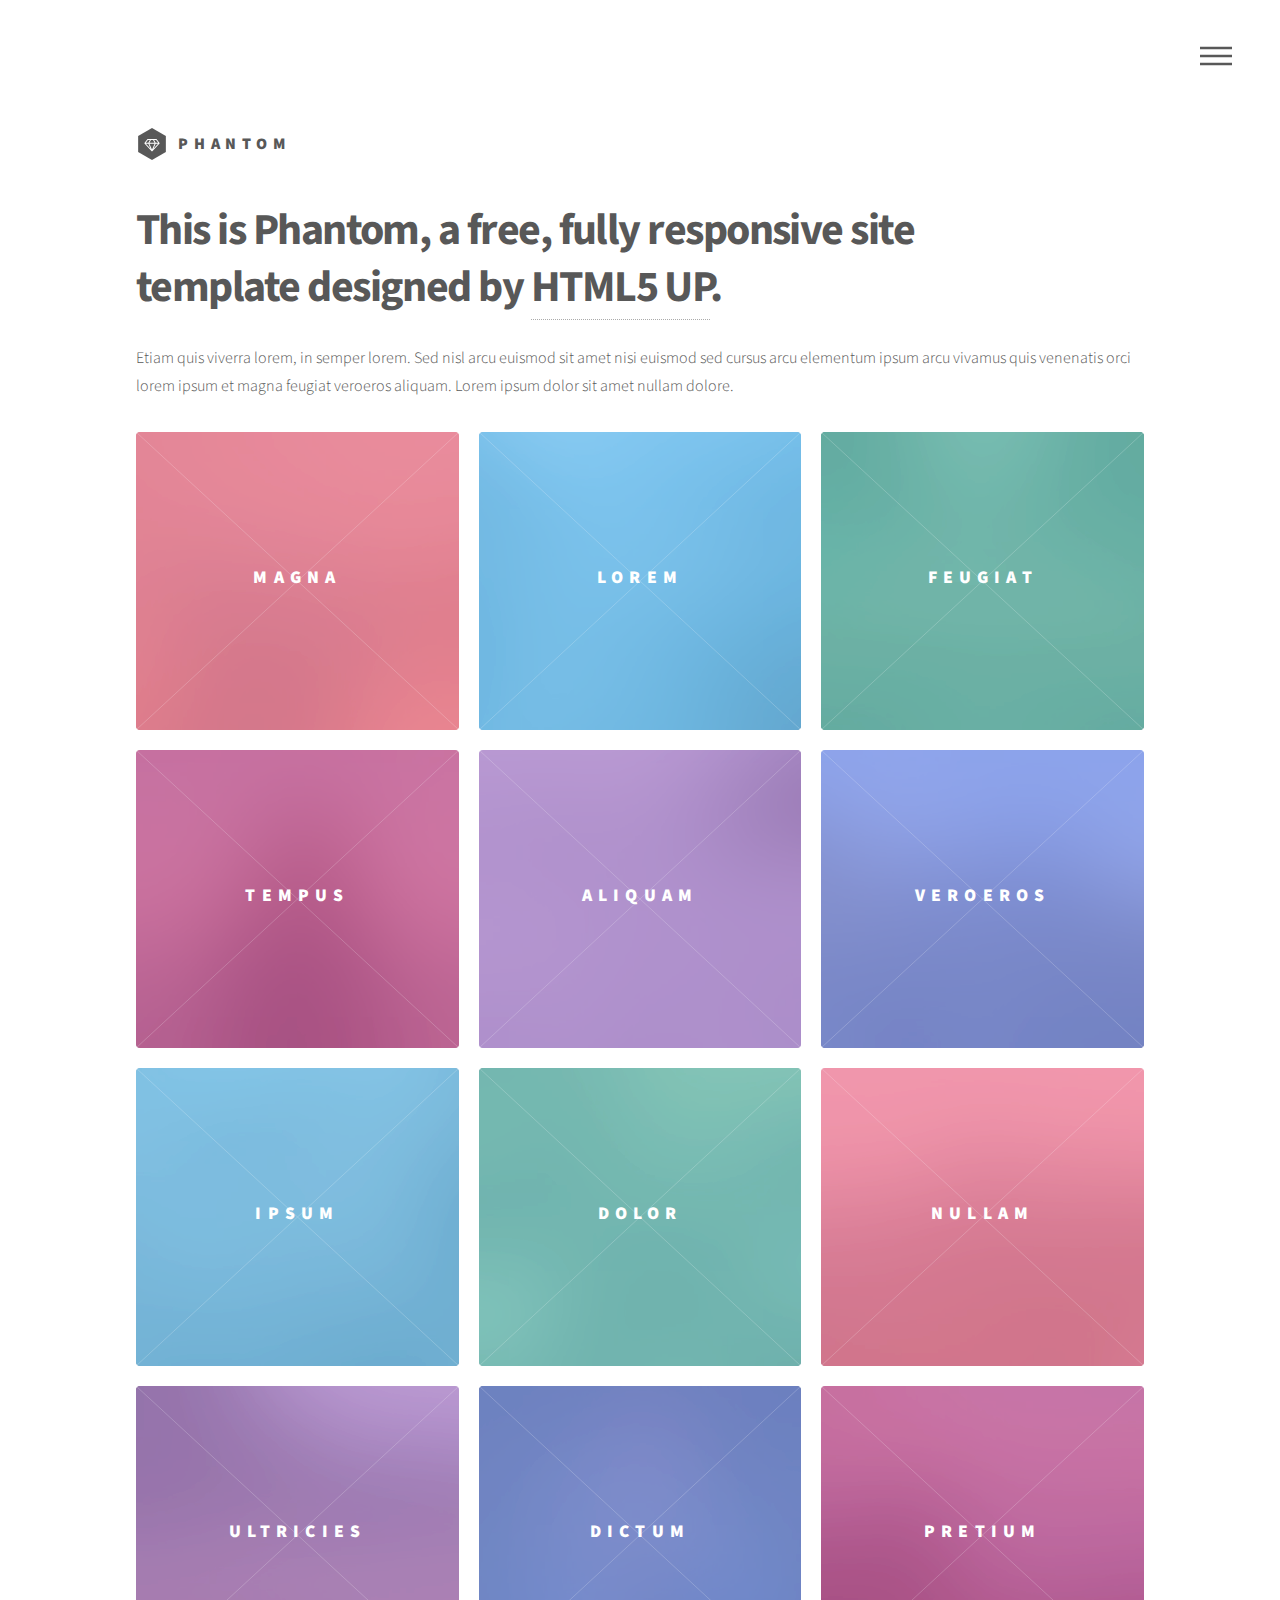
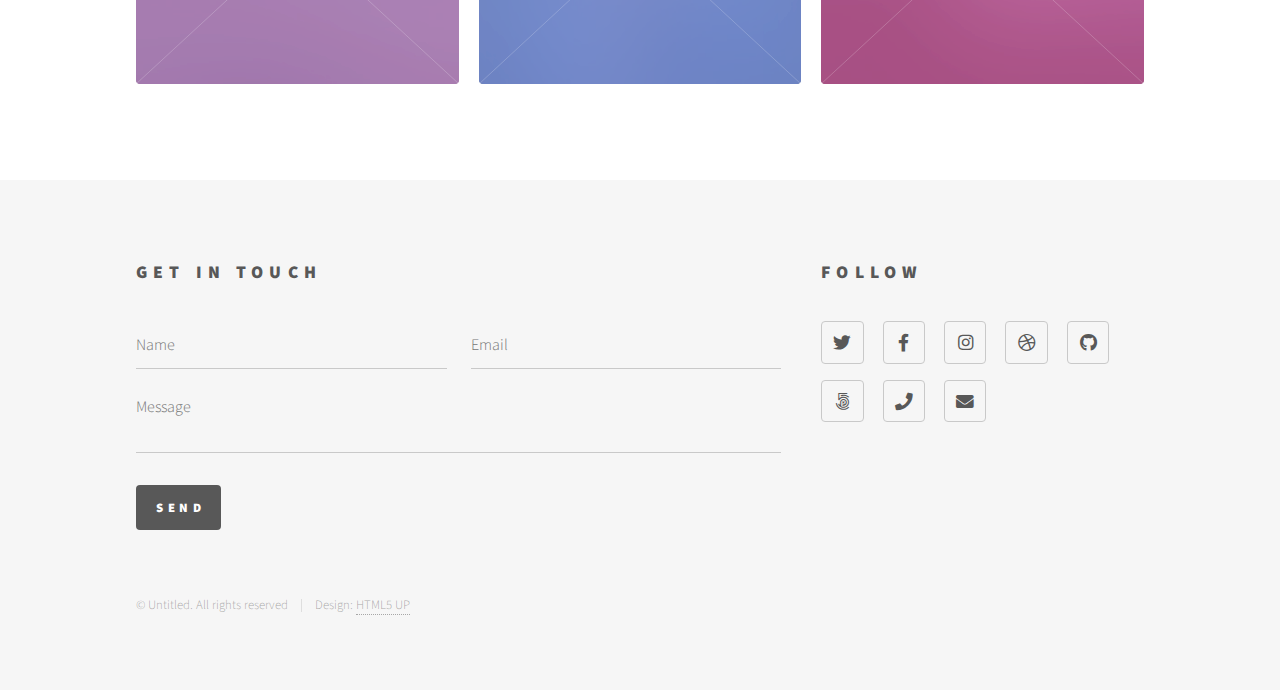
<file: html5up-phantom/index.html>
<!DOCTYPE HTML>
<!--
	Phantom by HTML5 UP
	html5up.net | @ajlkn
	Free for personal and commercial use under the CCA 3.0 license (html5up.net/license)
-->
<html>
	<head>
		<title>Phantom by HTML5 UP</title>
		<meta charset="utf-8" />
		<meta name="viewport" content="width=device-width, initial-scale=1, user-scalable=no" />
		<link rel="stylesheet" href="assets/css/main.css" />
		<noscript><link rel="stylesheet" href="assets/css/noscript.css" /></noscript>
	</head>
	<body class="is-preload">
		<!-- Wrapper -->
			<div id="wrapper">

				<!-- Header -->
					<header id="header">
						<div class="inner">

							<!-- Logo -->
								<a href="index.html" class="logo">
									<span class="symbol"><img src="images/logo.svg" alt="" /></span><span class="title">Phantom</span>
								</a>

							<!-- Nav -->
								<nav>
									<ul>
										<li><a href="#menu">Menu</a></li>
									</ul>
								</nav>

						</div>
					</header>

				<!-- Menu -->
					<nav id="menu">
						<h2>Menu</h2>
						<ul>
							<li><a href="index.html">Home</a></li>
							<li><a href="generic.html">Ipsum veroeros</a></li>
							<li><a href="generic.html">Tempus etiam</a></li>
							<li><a href="generic.html">Consequat dolor</a></li>
							<li><a href="elements.html">Elements</a></li>
						</ul>
					</nav>

				<!-- Main -->
					<div id="main">
						<div class="inner">
							<header>
								<h1>This is Phantom, a free, fully responsive site<br />
								template designed by <a href="http://html5up.net">HTML5 UP</a>.</h1>
								<p>Etiam quis viverra lorem, in semper lorem. Sed nisl arcu euismod sit amet nisi euismod sed cursus arcu elementum ipsum arcu vivamus quis venenatis orci lorem ipsum et magna feugiat veroeros aliquam. Lorem ipsum dolor sit amet nullam dolore.</p>
							</header>
							<section class="tiles">
								<article class="style1">
									<span class="image">
										<img src="images/pic01.jpg" alt="" />
									</span>
									<a href="generic.html">
										<h2>Magna</h2>
										<div class="content">
											<p>Sed nisl arcu euismod sit amet nisi lorem etiam dolor veroeros et feugiat.</p>
										</div>
									</a>
								</article>
								<article class="style2">
									<span class="image">
										<img src="images/pic02.jpg" alt="" />
									</span>
									<a href="generic.html">
										<h2>Lorem</h2>
										<div class="content">
											<p>Sed nisl arcu euismod sit amet nisi lorem etiam dolor veroeros et feugiat.</p>
										</div>
									</a>
								</article>
								<article class="style3">
									<span class="image">
										<img src="images/pic03.jpg" alt="" />
									</span>
									<a href="generic.html">
										<h2>Feugiat</h2>
										<div class="content">
											<p>Sed nisl arcu euismod sit amet nisi lorem etiam dolor veroeros et feugiat.</p>
										</div>
									</a>
								</article>
								<article class="style4">
									<span class="image">
										<img src="images/pic04.jpg" alt="" />
									</span>
									<a href="generic.html">
										<h2>Tempus</h2>
										<div class="content">
											<p>Sed nisl arcu euismod sit amet nisi lorem etiam dolor veroeros et feugiat.</p>
										</div>
									</a>
								</article>
								<article class="style5">
									<span class="image">
										<img src="images/pic05.jpg" alt="" />
									</span>
									<a href="generic.html">
										<h2>Aliquam</h2>
										<div class="content">
											<p>Sed nisl arcu euismod sit amet nisi lorem etiam dolor veroeros et feugiat.</p>
										</div>
									</a>
								</article>
								<article class="style6">
									<span class="image">
										<img src="images/pic06.jpg" alt="" />
									</span>
									<a href="generic.html">
										<h2>Veroeros</h2>
										<div class="content">
											<p>Sed nisl arcu euismod sit amet nisi lorem etiam dolor veroeros et feugiat.</p>
										</div>
									</a>
								</article>
								<article class="style2">
									<span class="image">
										<img src="images/pic07.jpg" alt="" />
									</span>
									<a href="generic.html">
										<h2>Ipsum</h2>
										<div class="content">
											<p>Sed nisl arcu euismod sit amet nisi lorem etiam dolor veroeros et feugiat.</p>
										</div>
									</a>
								</article>
								<article class="style3">
									<span class="image">
										<img src="images/pic08.jpg" alt="" />
									</span>
									<a href="generic.html">
										<h2>Dolor</h2>
										<div class="content">
											<p>Sed nisl arcu euismod sit amet nisi lorem etiam dolor veroeros et feugiat.</p>
										</div>
									</a>
								</article>
								<article class="style1">
									<span class="image">
										<img src="images/pic09.jpg" alt="" />
									</span>
									<a href="generic.html">
										<h2>Nullam</h2>
										<div class="content">
											<p>Sed nisl arcu euismod sit amet nisi lorem etiam dolor veroeros et feugiat.</p>
										</div>
									</a>
								</article>
								<article class="style5">
									<span class="image">
										<img src="images/pic10.jpg" alt="" />
									</span>
									<a href="generic.html">
										<h2>Ultricies</h2>
										<div class="content">
											<p>Sed nisl arcu euismod sit amet nisi lorem etiam dolor veroeros et feugiat.</p>
										</div>
									</a>
								</article>
								<article class="style6">
									<span class="image">
										<img src="images/pic11.jpg" alt="" />
									</span>
									<a href="generic.html">
										<h2>Dictum</h2>
										<div class="content">
											<p>Sed nisl arcu euismod sit amet nisi lorem etiam dolor veroeros et feugiat.</p>
										</div>
									</a>
								</article>
								<article class="style4">
									<span class="image">
										<img src="images/pic12.jpg" alt="" />
									</span>
									<a href="generic.html">
										<h2>Pretium</h2>
										<div class="content">
											<p>Sed nisl arcu euismod sit amet nisi lorem etiam dolor veroeros et feugiat.</p>
										</div>
									</a>
								</article>
							</section>
						</div>
					</div>

				<!-- Footer -->
					<footer id="footer">
						<div class="inner">
							<section>
								<h2>Get in touch</h2>
								<form method="post" action="#">
									<div class="fields">
										<div class="field half">
											<input type="text" name="name" id="name" placeholder="Name" />
										</div>
										<div class="field half">
											<input type="email" name="email" id="email" placeholder="Email" />
										</div>
										<div class="field">
											<textarea name="message" id="message" placeholder="Message"></textarea>
										</div>
									</div>
									<ul class="actions">
										<li><input type="submit" value="Send" class="primary" /></li>
									</ul>
								</form>
							</section>
							<section>
								<h2>Follow</h2>
								<ul class="icons">
									<li><a href="#" class="icon brands style2 fa-twitter"><span class="label">Twitter</span></a></li>
									<li><a href="#" class="icon brands style2 fa-facebook-f"><span class="label">Facebook</span></a></li>
									<li><a href="#" class="icon brands style2 fa-instagram"><span class="label">Instagram</span></a></li>
									<li><a href="#" class="icon brands style2 fa-dribbble"><span class="label">Dribbble</span></a></li>
									<li><a href="#" class="icon brands style2 fa-github"><span class="label">GitHub</span></a></li>
									<li><a href="#" class="icon brands style2 fa-500px"><span class="label">500px</span></a></li>
									<li><a href="#" class="icon solid style2 fa-phone"><span class="label">Phone</span></a></li>
									<li><a href="#" class="icon solid style2 fa-envelope"><span class="label">Email</span></a></li>
								</ul>
							</section>
							<ul class="copyright">
								<li>&copy; Untitled. All rights reserved</li><li>Design: <a href="http://html5up.net">HTML5 UP</a></li>
							</ul>
						</div>
					</footer>

			</div>

		<!-- Scripts -->
			<script src="assets/js/jquery.min.js"></script>
			<script src="assets/js/browser.min.js"></script>
			<script src="assets/js/breakpoints.min.js"></script>
			<script src="assets/js/util.js"></script>
			<script src="assets/js/main.js"></script>

	</body>
</html>
</file>
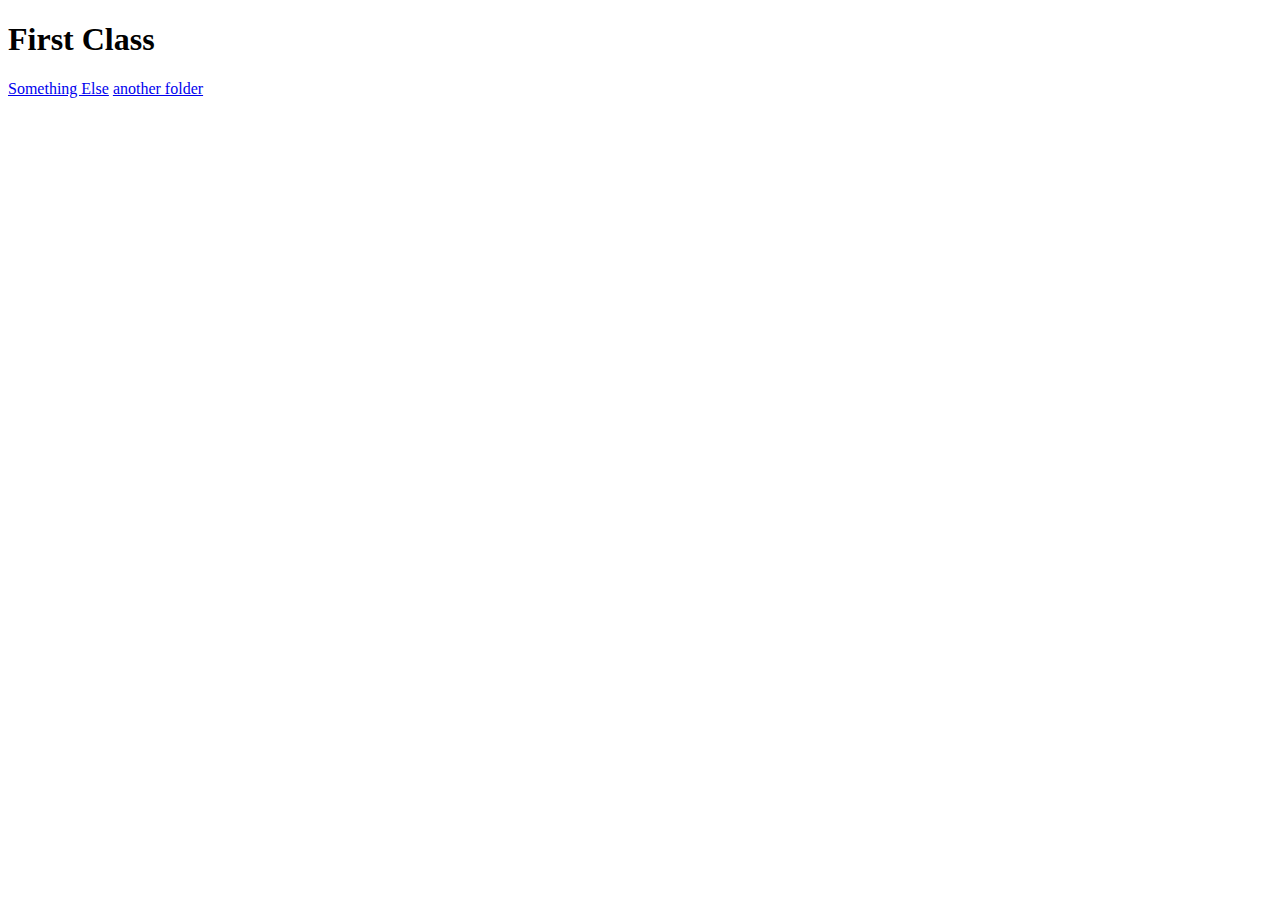
<file: tutorials/index.html>
<!DOCTYPE html>
<html lang="en">
<head>
    <meta charset="UTF-8">
    <meta name="viewport" content="width=device-width, initial-scale=1.0">
    <title>01-html</title>
</head>
<body>
    <h1>First Class</h1>
    <a href="something-else.html">Something Else</a>
    <a href="another-folder">another folder</a>
</body>
</html>
</file>
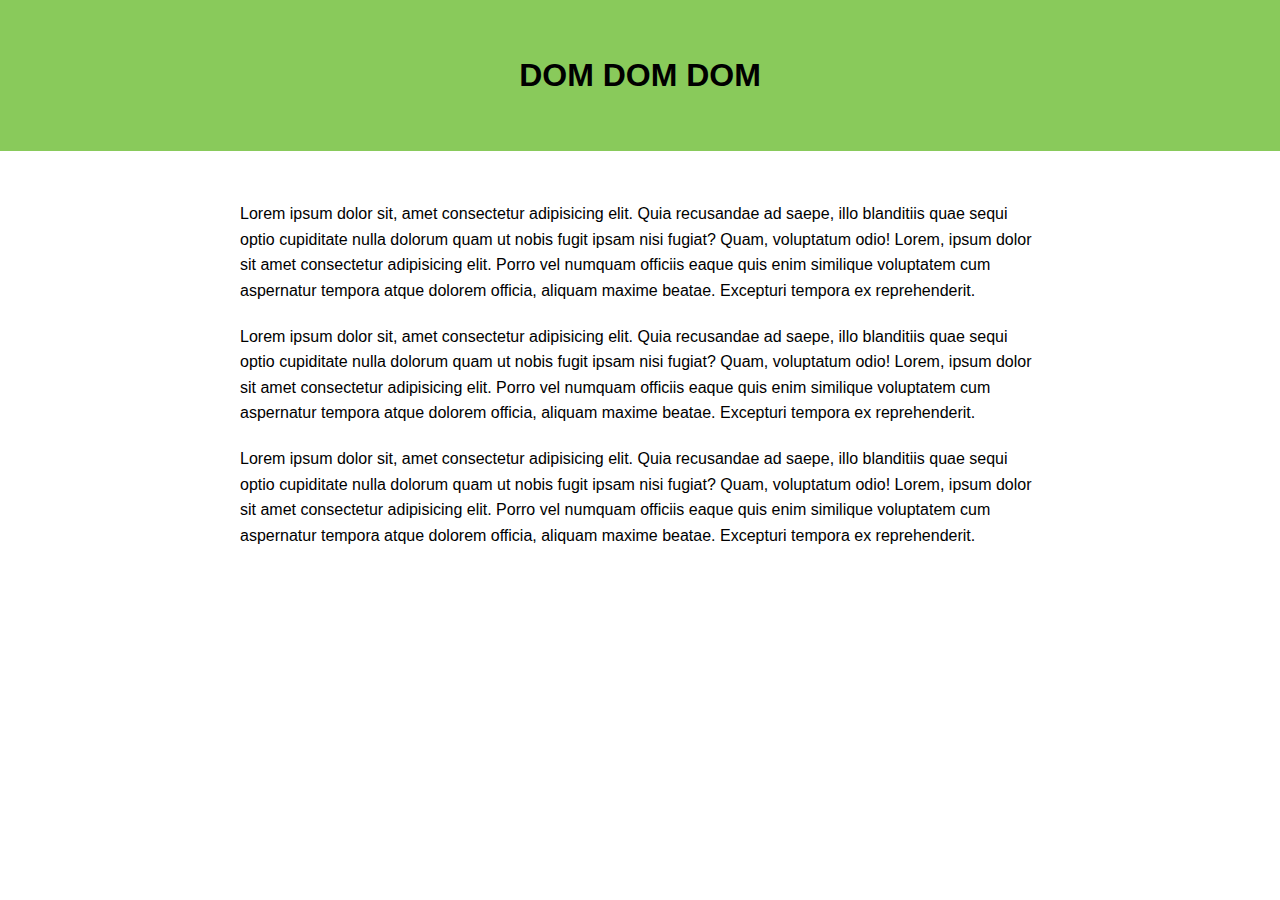
<file: js-dom-demo-basic/js-dom/index.html>
<!DOCTYPE html>
<html lang="en">

<head>
    <meta charset="UTF-8">
    <meta name="viewport" content="width=device-width, initial-scale=1.0">
    <title>DOM Javascript Tutorial</title>
    <link rel="stylesheet" href="css/style.css">
</head>

<body>
    <header>
        <h1 id="page-title">DOM DOM DOM</h1>
    </header>
    <main>
        <p class="text-block">Lorem ipsum dolor sit, amet consectetur adipisicing elit. Quia recusandae ad saepe, illo
            blanditiis quae sequi optio cupiditate nulla dolorum quam ut nobis fugit ipsam nisi fugiat? Quam, voluptatum
            odio! Lorem, ipsum dolor sit amet consectetur adipisicing elit. Porro vel numquam officiis eaque quis enim
            similique voluptatem cum aspernatur tempora atque dolorem officia, aliquam maxime beatae. Excepturi tempora
            ex reprehenderit.</p>
        <p class="text-block">Lorem ipsum dolor sit, amet consectetur adipisicing elit. Quia recusandae ad saepe, illo
            blanditiis quae sequi optio cupiditate nulla dolorum quam ut nobis fugit ipsam nisi fugiat? Quam, voluptatum
            odio! Lorem, ipsum dolor sit amet consectetur adipisicing elit. Porro vel numquam officiis eaque quis enim
            similique voluptatem cum aspernatur tempora atque dolorem officia, aliquam maxime beatae. Excepturi tempora
            ex reprehenderit.</p>
        <p class="text-block">Lorem ipsum dolor sit, amet consectetur adipisicing elit. Quia recusandae ad saepe, illo
            blanditiis quae sequi optio cupiditate nulla dolorum quam ut nobis fugit ipsam nisi fugiat? Quam, voluptatum
            odio! Lorem, ipsum dolor sit amet consectetur adipisicing elit. Porro vel numquam officiis eaque quis enim
            similique voluptatem cum aspernatur tempora atque dolorem officia, aliquam maxime beatae. Excepturi tempora
            ex reprehenderit.</p>
    </main>
    
    <script src="js/main.js"></script>

</body>

</html>
</file>
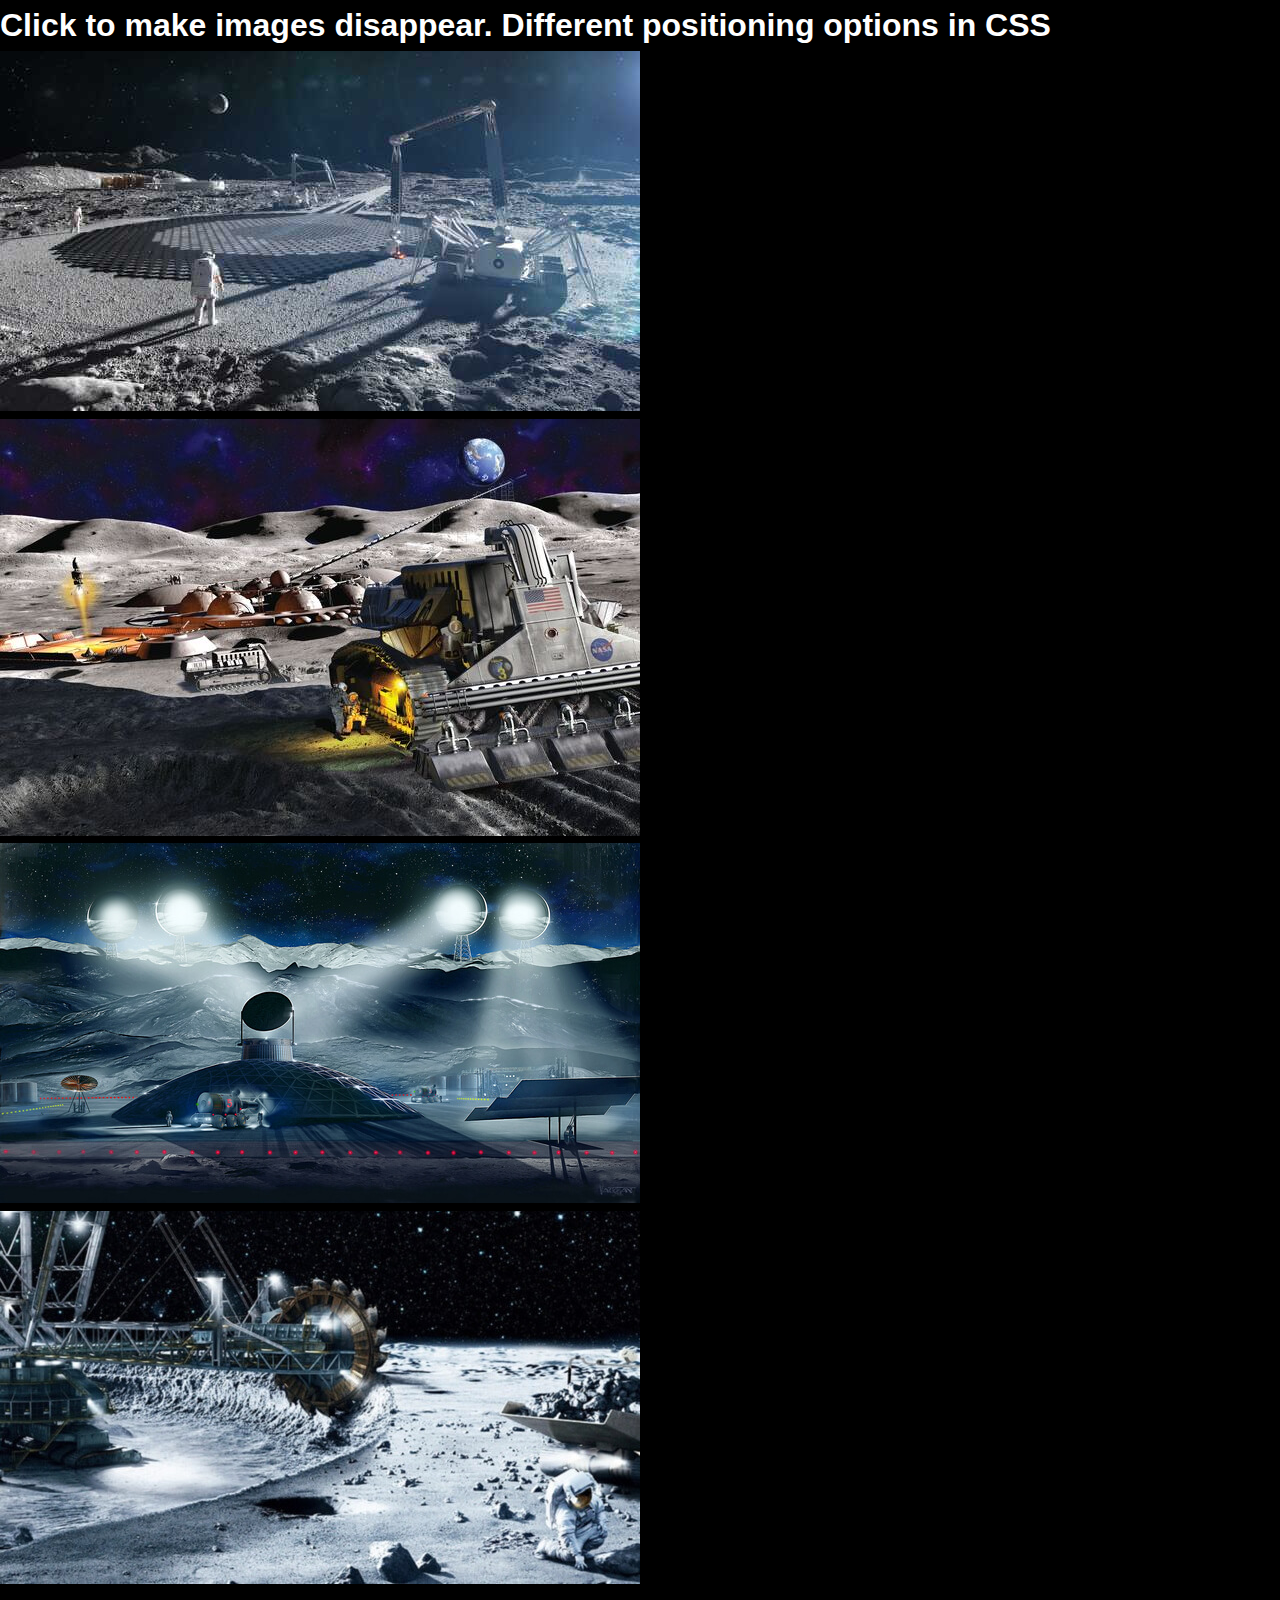
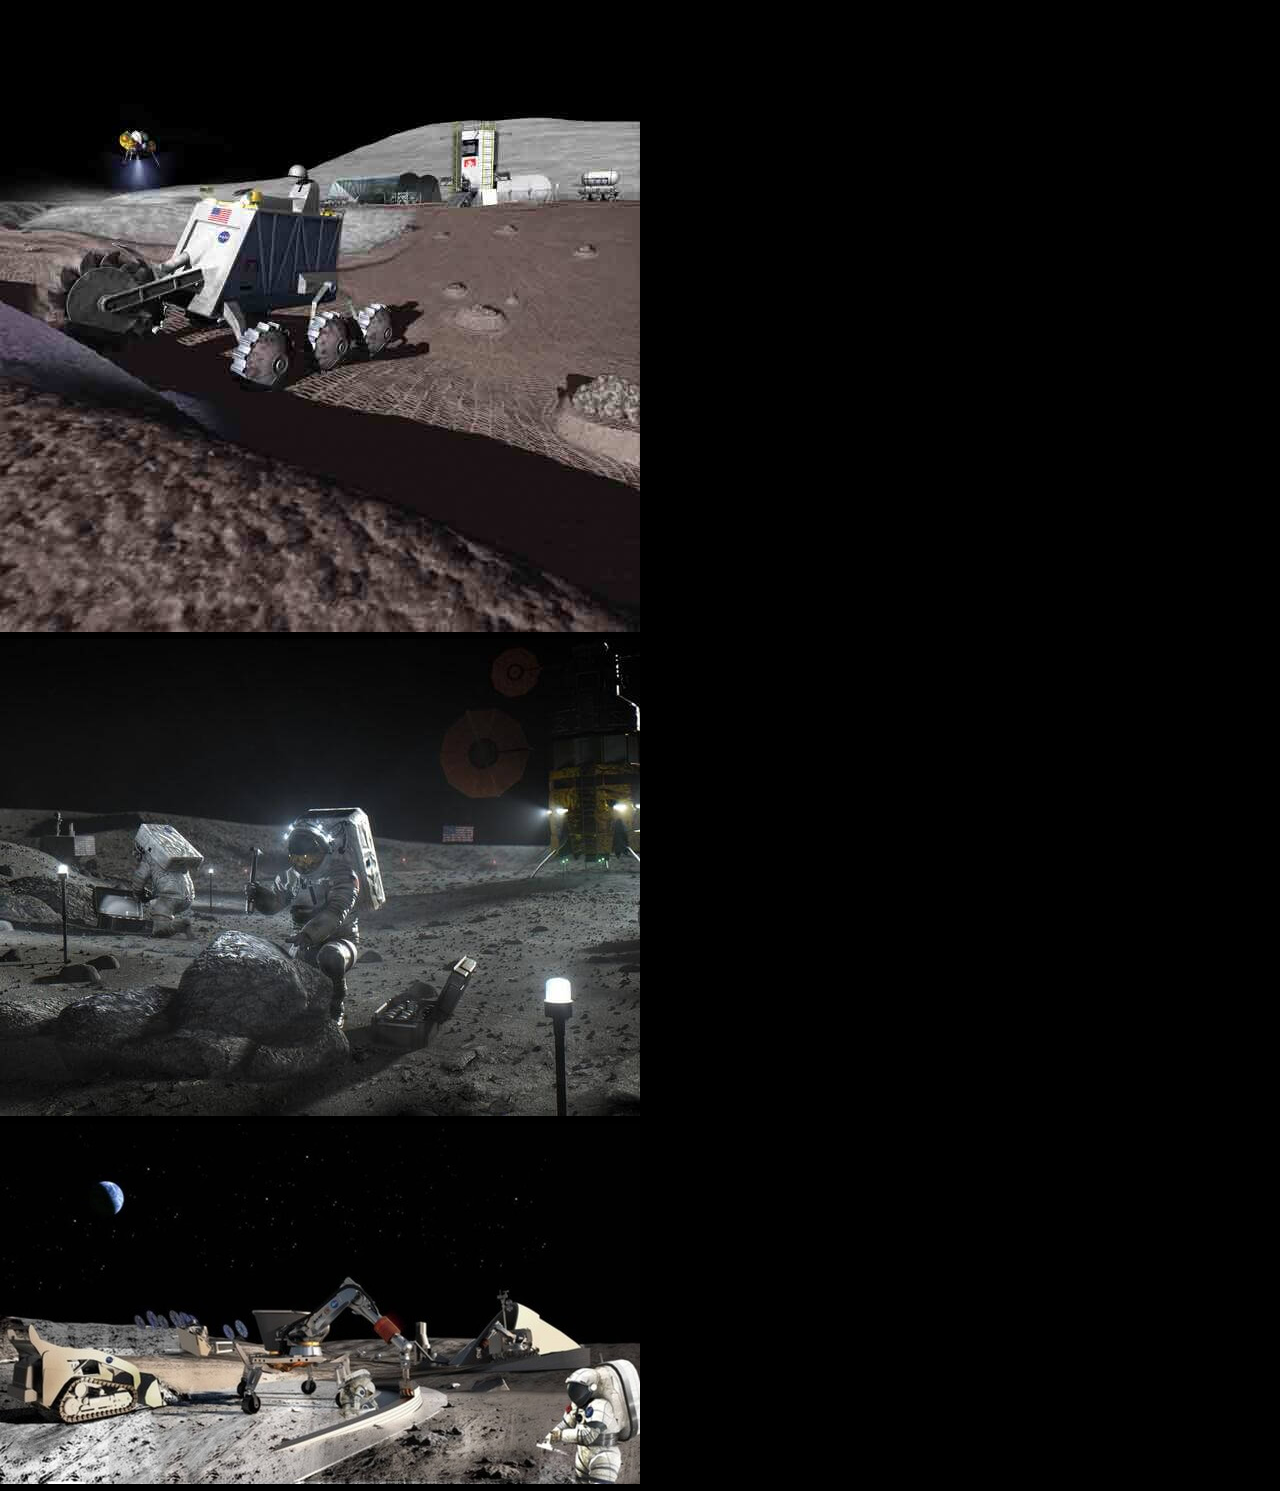
<file: js-dom-image-clicks/click-image-1-disappear/index.html>
<!DOCTYPE html>
<html lang="en">

<head>
    <meta charset="UTF-8">
    <meta name="viewport" content="width=device-width, initial-scale=1.0">
    <title>Disappear!</title>
    <link rel="stylesheet" href="css/style.css">
</head>

<body>
    <header>
        <h1 id="page-title">Click to make images disappear. Different positioning options in CSS</h1>
    </header>
    <main>
        <div class="images-container">
            <div class="image-div" id="image-0">
                <img src="images/img-0.jpg" alt="moon mine">
            </div>
            <div class="image-div" id="image-1">
                <img src="images/img-1.jpg" alt="moon mine">
            </div>
            <div class="image-div" id="image-2">
                <img src="images/img-2.jpg" alt="moon mine">
            </div>
            <div class="image-div" id="image-3">
                <img src="images/img-3.jpg" alt="moon mine">
            </div>
            <div class="image-div" id="image-4">
                <img src="images/img-4.jpg" alt="moon mine">
            </div>
            <div class="image-div" id="image-5">
                <img src="images/img-5.jpg" alt="moon mine">
            </div>
            <div class="image-div" id="image-6">
                <img src="images/img-6.jpg" alt="moon mine">
            </div>
        </div>
    </main>

    <script src="js/main.js"></script>

</body>

</html>
</file>
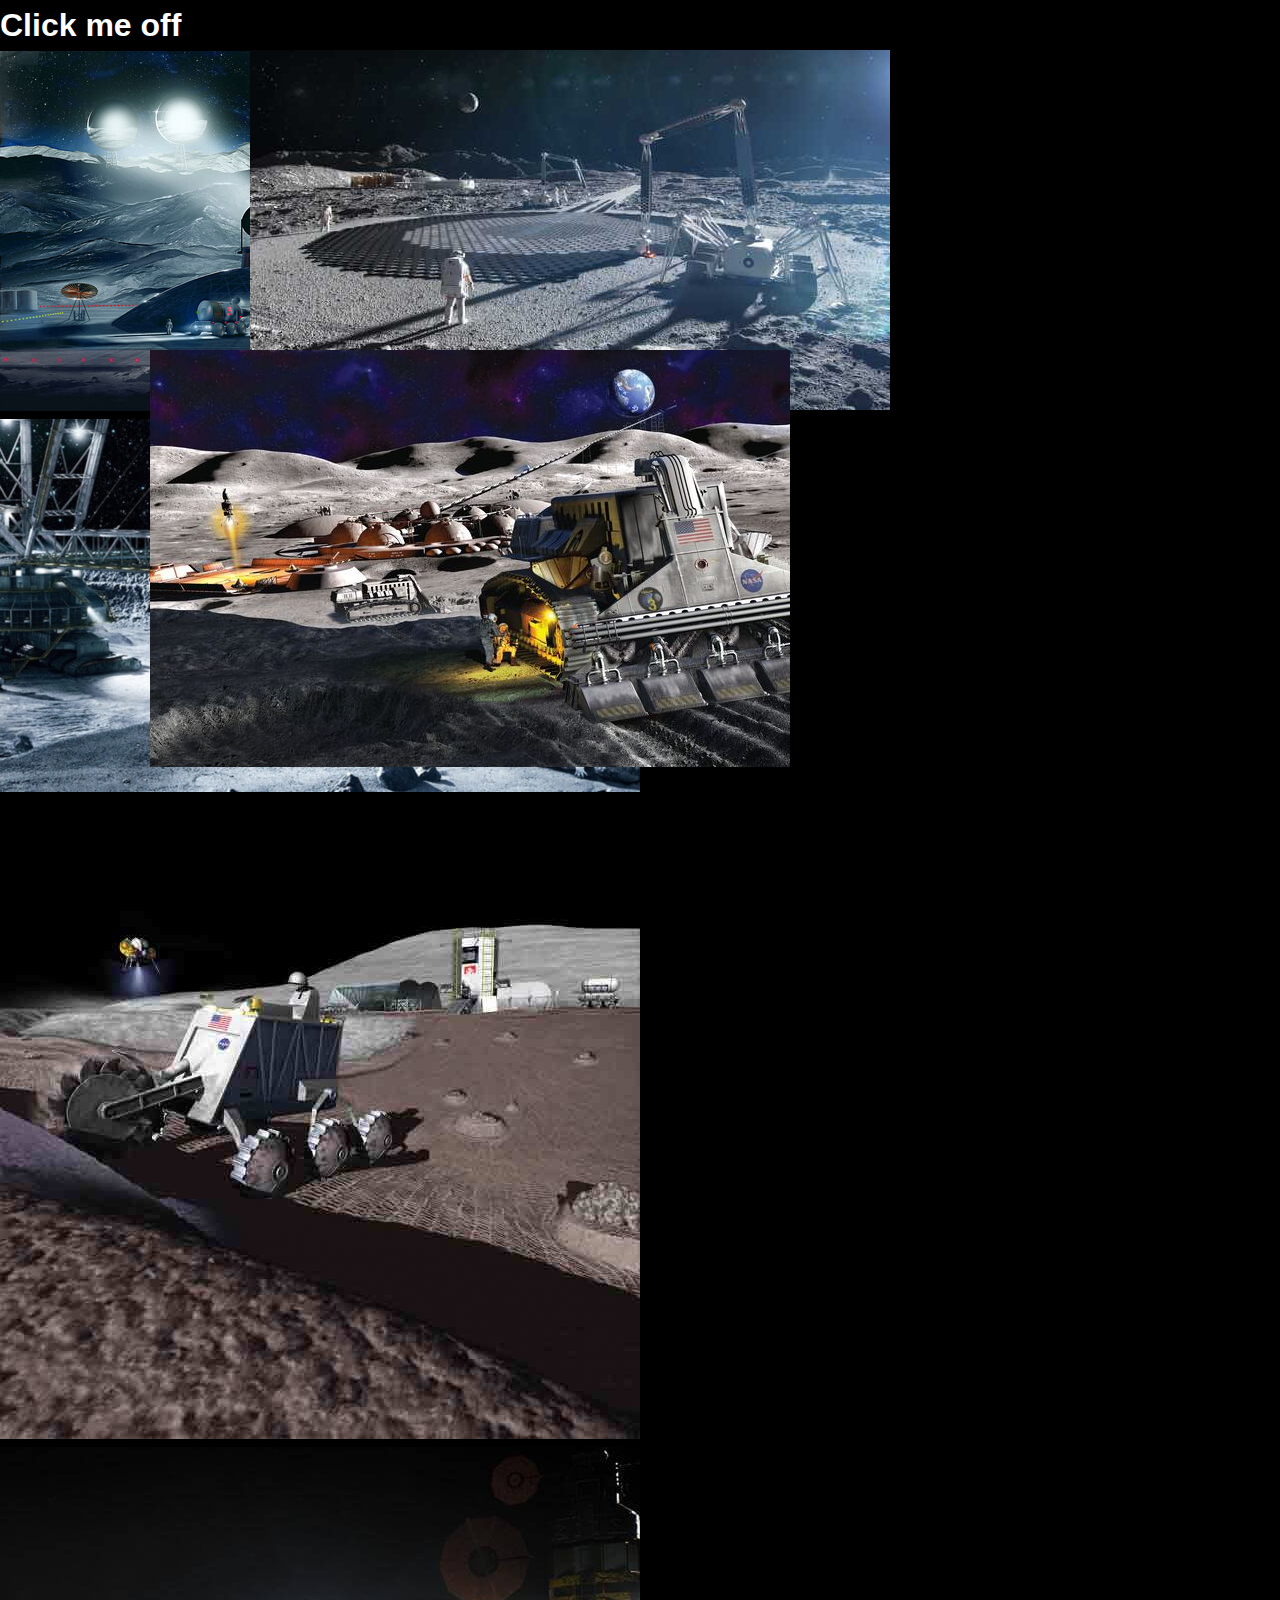
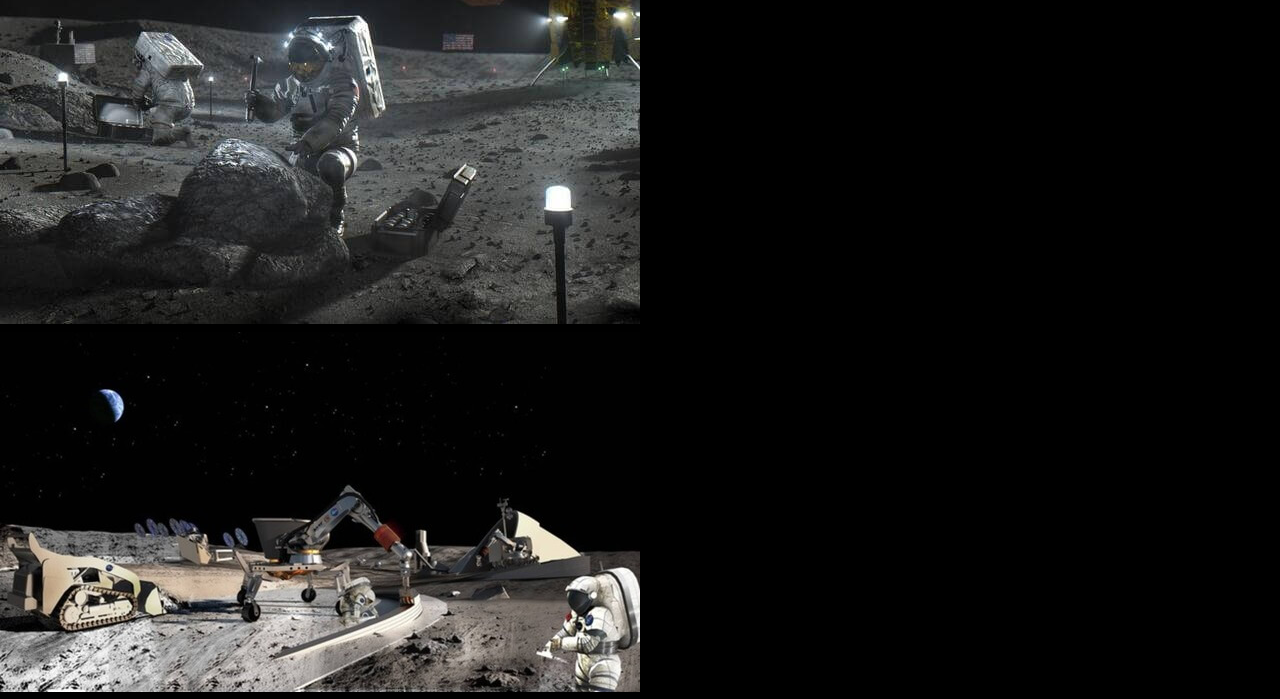
<file: js-dom-image-clicks/click-image-2-disappear-js-foreach-loop/index.html>
<!DOCTYPE html>
<html lang="en">

<head>
    <meta charset="UTF-8">
    <meta name="viewport" content="width=device-width, initial-scale=1.0">
    <title>Image Disappear</title>
    <link rel="stylesheet" href="css/style.css">
</head>

<body>
    <header>
        <h1 id="page-title">Click me off</h1>
    </header>
    <main>
        <div class="images-container">
            <div class="image-div" id="image-0">
                <img src="images/img-0.jpg" alt="moon mine">
            </div>
            <div class="image-div" id="image-1">
                <img src="images/img-1.jpg" alt="moon mine">
            </div>
            <div class="image-div" id="image-2">
                <img src="images/img-2.jpg" alt="moon mine">
            </div>
            <div class="image-div" id="image-3">
                <img src="images/img-3.jpg" alt="moon mine">
            </div>
            <div class="image-div" id="image-4">
                <img src="images/img-4.jpg" alt="moon mine">
            </div>
            <div class="image-div" id="image-5">
                <img src="images/img-5.jpg" alt="moon mine">
            </div>
            <div class="image-div" id="image-6">
                <img src="images/img-6.jpg" alt="moon mine">
            </div>
        </div>
    </main>

    <script src="js/main.js"></script>

</body>

</html>
</file>
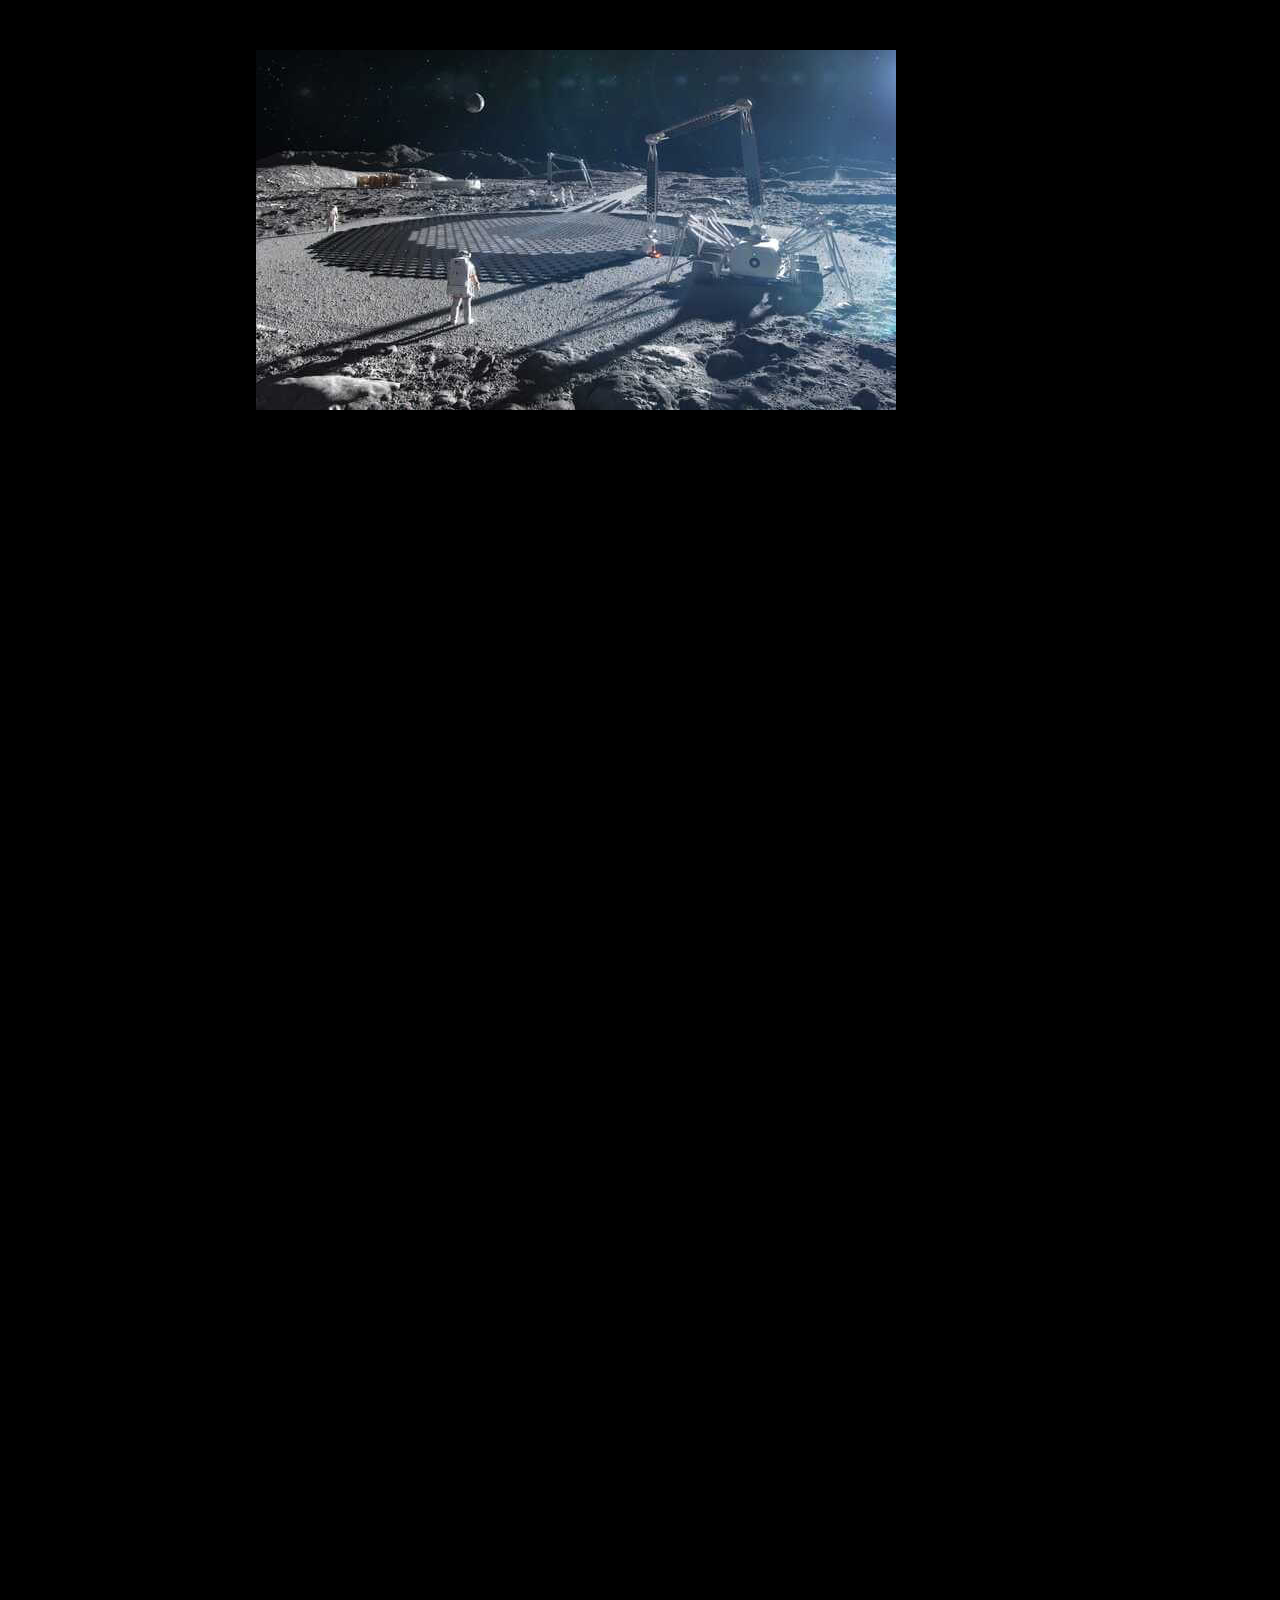
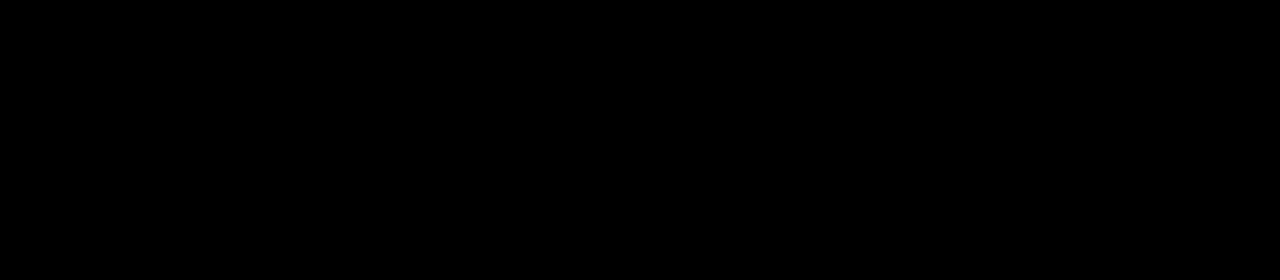
<file: js-dom-image-clicks/click-image-3-appear/index.html>
<!DOCTYPE html>
<html lang="en">

<head>
    <meta charset="UTF-8">
    <meta name="viewport" content="width=device-width, initial-scale=1.0">
    <title>DOM Javascript Tutorial</title>
    <link rel="stylesheet" href="css/style.css">
</head>

<body>
    <!-- <header>
        <h1 id="page-title">Moon Mining</h1>
    </header> -->
    <main>
        <div class="image-div" id="image-0">
            <img src="images/img-0.jpg" alt="moon mining">
        </div>
        <div class="image-div hidden" id="image-1">
            <img src="images/img-1.jpg" alt="moon mining">
        </div>
        <div class="image-div hidden" id="image-2">
            <img src="images/img-2.jpg" alt="moon mining">
        </div>
        <div class="image-div hidden" id="image-3">
            <img src="images/img-3.jpg" alt="moon mining">
        </div>
        <div class="image-div hidden" id="image-4">
            <img src="images/img-4.jpg" alt="moon mining">
        </div>
        <div class="image-div hidden" id="image-5">
            <img src="images/img-5.jpg" alt="moon mining">
        </div>
        <div class="image-div hidden" id="image-6">
            <img src="images/img-6.jpg" alt="moon mining">
        </div>
    </main>

    <script src="js/main.js"></script>

</body>

</html>
</file>
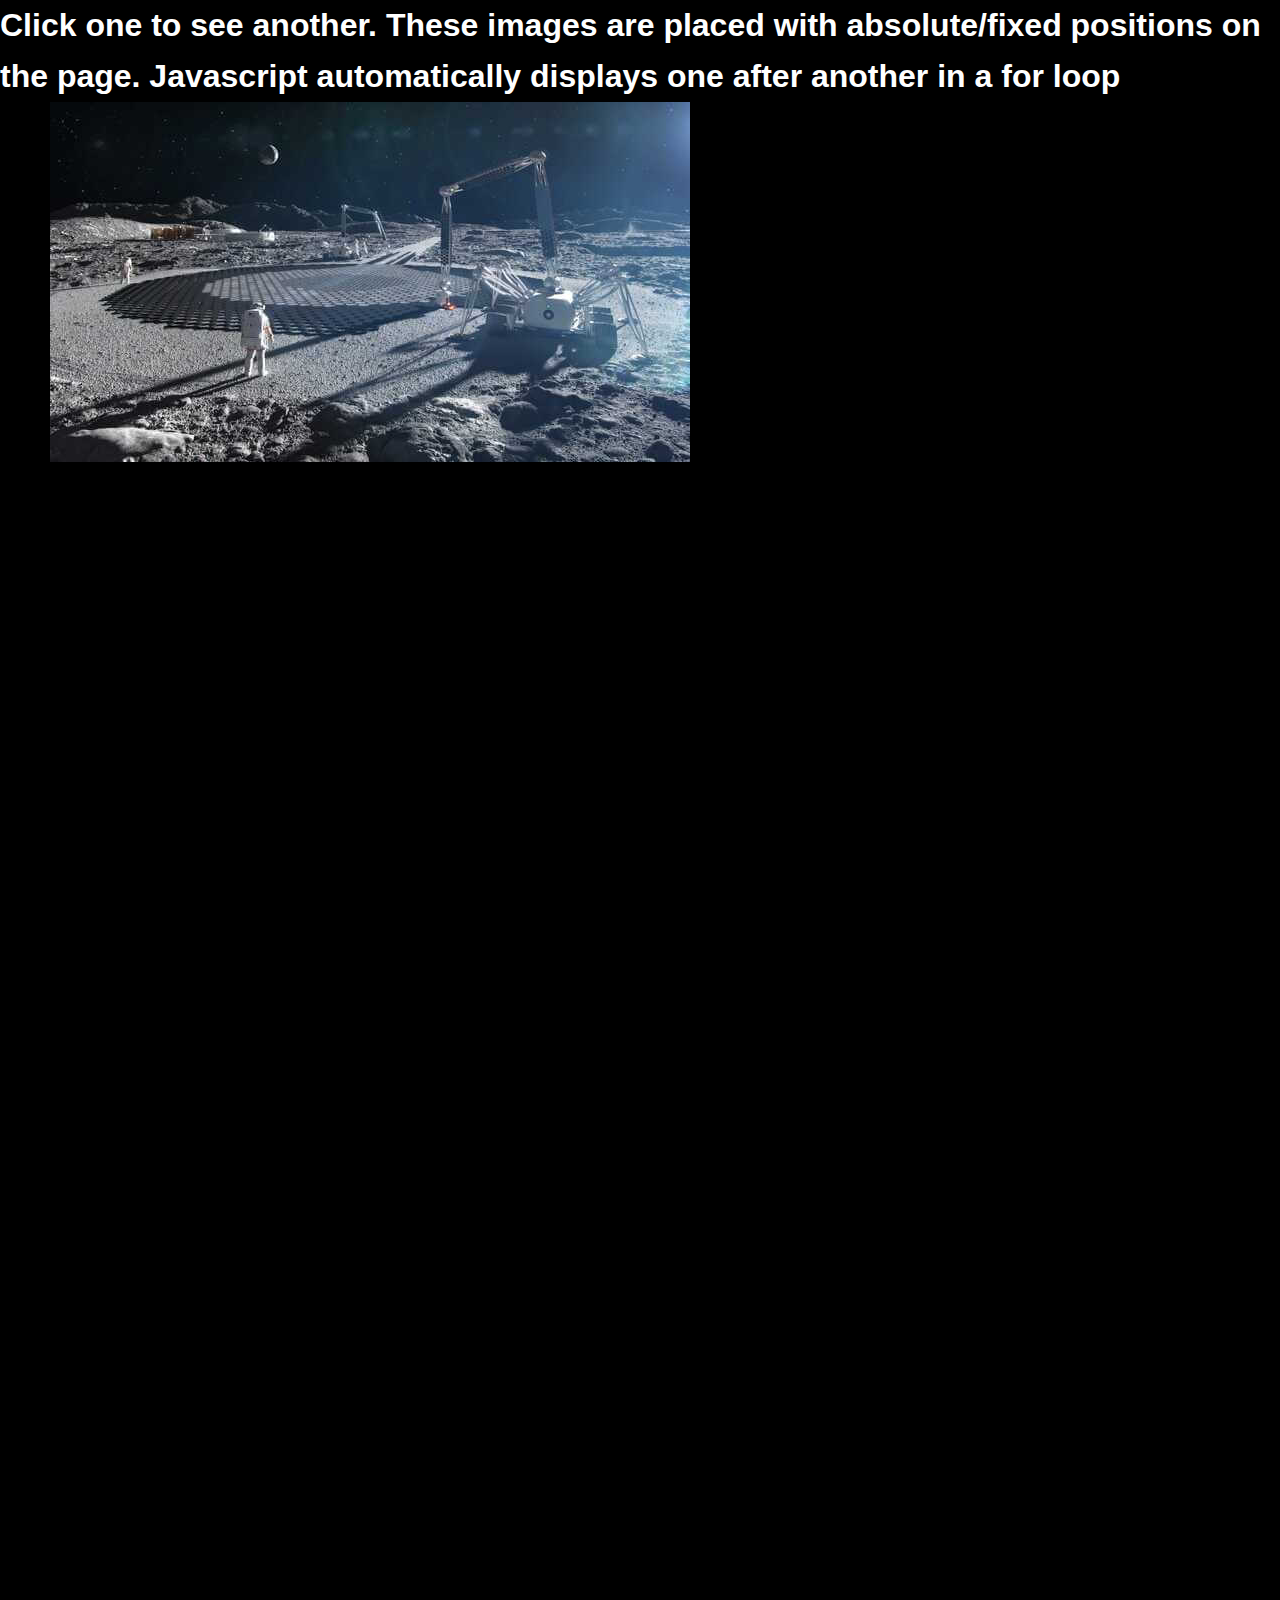
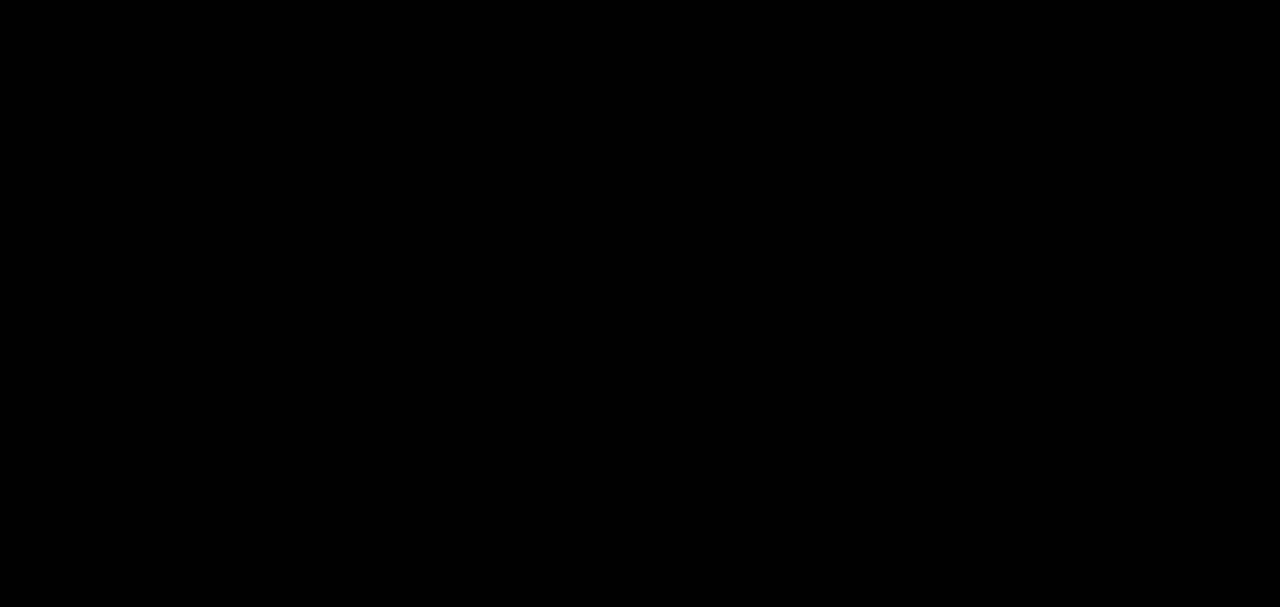
<file: js-dom-image-clicks/click-image-4-appear-forLoop/index.html>
<!DOCTYPE html>
<html lang="en">

<head>
    <meta charset="UTF-8">
    <meta name="viewport" content="width=device-width, initial-scale=1.0">
    <title>Image Appear</title>
    <link rel="stylesheet" href="css/style.css">
</head>

<body>
    <header>
        <h1 id="page-title">Click one to see another. These images are placed with absolute/fixed positions on the page. Javascript automatically displays one after another in a for loop</h1>
    </header>
    <main>
        <div class="images-container">
            <div class="image-div" id="image-0">
                <img src="images/img-0.jpg" alt="moon mining">
            </div>
            <div class="image-div hidden" id="image-1">
                <img src="images/img-1.jpg" alt="moon mining">
            </div>
            <div class="image-div hidden" id="image-2">
                <img src="images/img-2.jpg" alt="moon mining">
            </div>
            <div class="image-div hidden" id="image-3">
                <img src="images/img-3.jpg" alt="moon mining">
            </div>
            <div class="image-div hidden" id="image-4">
                <img src="images/img-4.jpg" alt="moon mining">
            </div>
            <div class="image-div hidden" id="image-5">
                <img src="images/img-5.jpg" alt="moon mining">
            </div>
            <div class="image-div hidden" id="image-6">
                <img src="images/img-6.jpg" alt="moon mining">
            </div>
 
        </div>
    </main>

    <script src="js/main.js"></script>

</body>

</html>
</file>
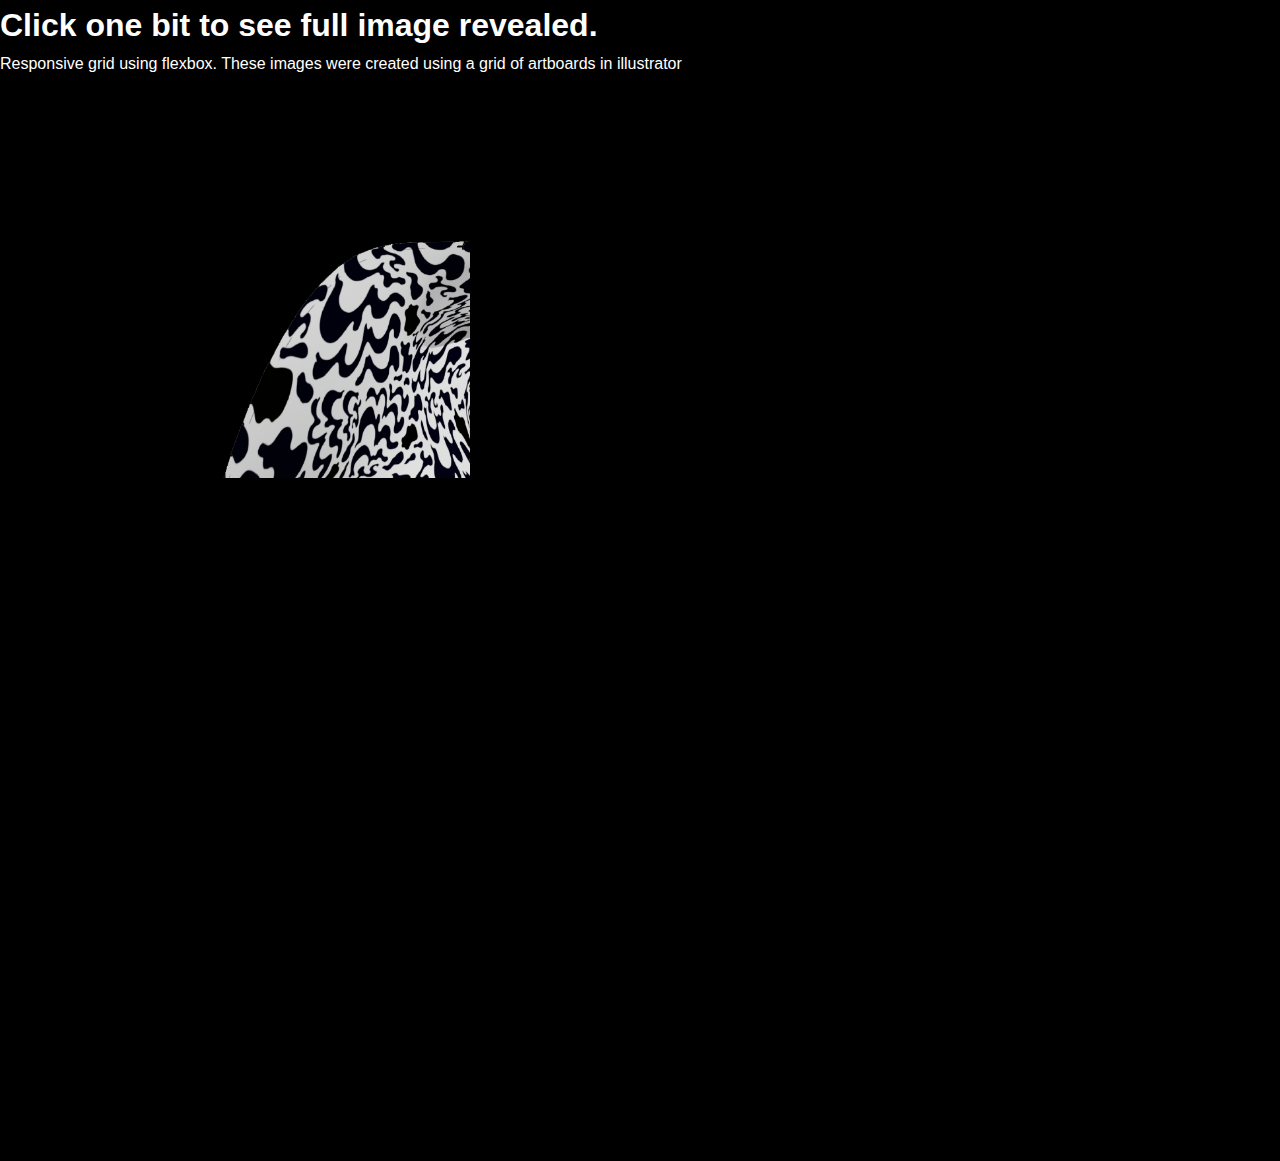
<file: js-dom-image-clicks/click-image-5-appear-grid/index.html>
<!DOCTYPE html>
<html lang="en">

<head>
    <meta charset="UTF-8">
    <meta name="viewport" content="width=device-width, initial-scale=1.0">
    <title>Image Appear Grid</title>
    <link rel="stylesheet" href="css/style.css">
</head>

<body>
    <header>
        <h1 id="page-title">Click one bit to see full image revealed.</h1>
        <p>Responsive grid using flexbox. These images were created using a grid of artboards in illustrator</p>
    </header>
    <main>
        <div class="images-container">
            <div class="image-div" id="image-0">
                <img src="images/img-0.png" alt="future skin">
            </div>
            <div class="image-div hidden" id="image-1">
                <img src="images/img-1.png" alt="future skin">
            </div>
            <div class="image-div hidden" id="image-2">
                <img src="images/img-2.png" alt="future skin">
            </div>
            <div class="image-div hidden" id="image-3">
                <img src="images/img-3.png" alt="future skin">
            </div>
            <div class="image-div hidden" id="image-4">
                <img src="images/img-4.png" alt="future skin">
            </div>
            <div class="image-div hidden" id="image-5">
                <img src="images/img-5.png" alt="future skin">
            </div>
            <div class="image-div hidden" id="image-6">
                <img src="images/img-6.png" alt="future skin">
            </div>
            <div class="image-div hidden" id="image-7">
                <img src="images/img-7.png" alt="future skin">
            </div>
            <div class="image-div hidden" id="image-8">
                <img src="images/img-8.png" alt="future skin">
            </div>
 
        </div>
    </main>

    <script src="js/main.js"></script>

</body>

</html>
</file>
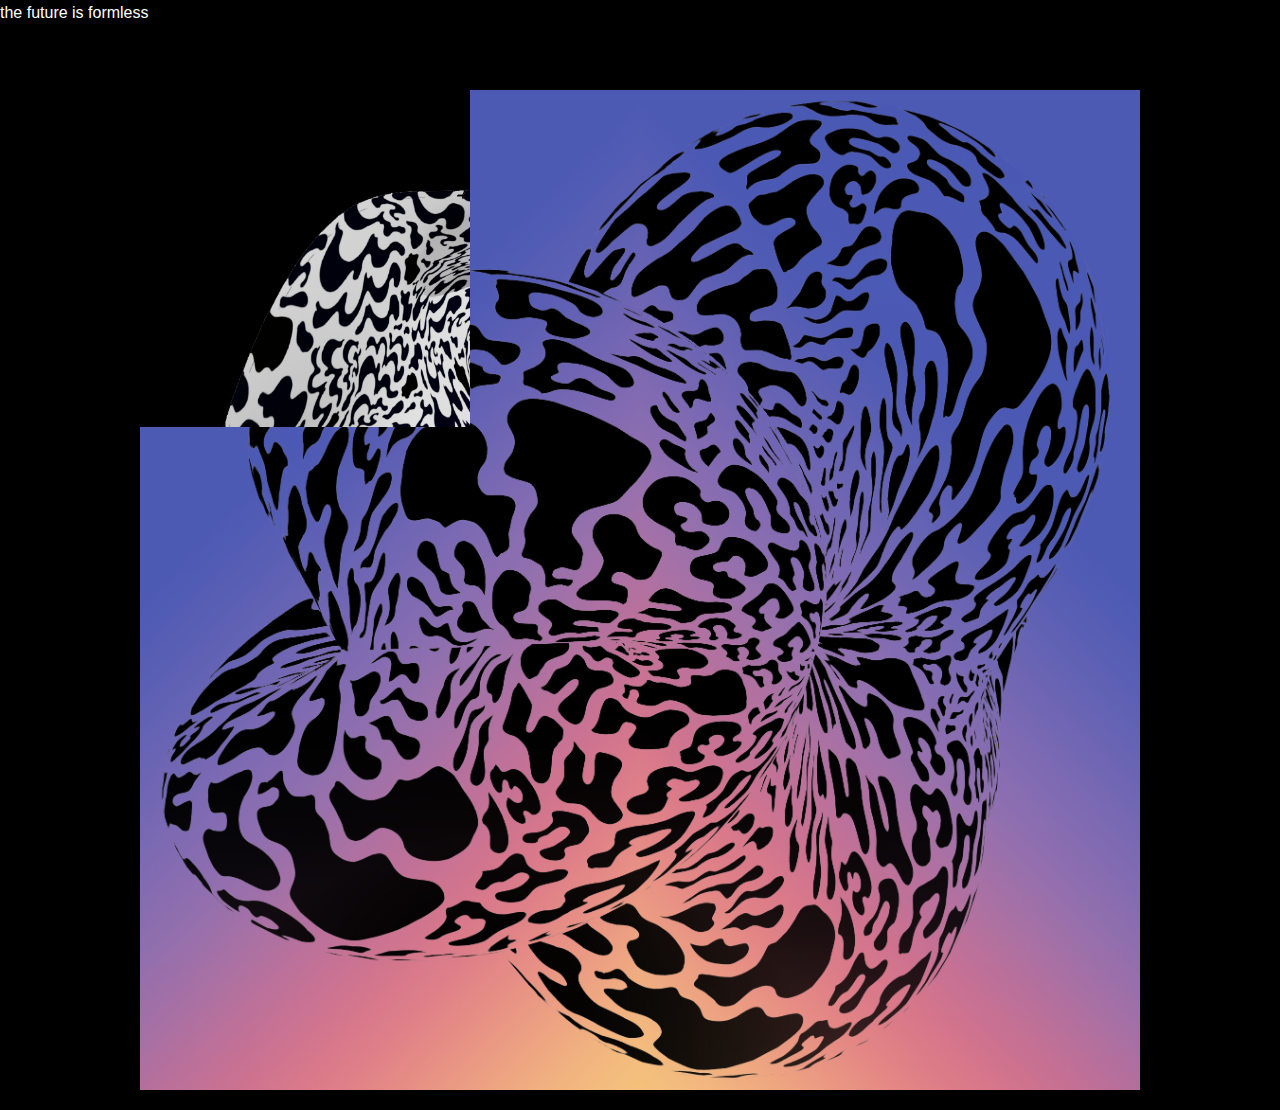
<file: js-dom-image-clicks/click-image-5b-appear-w-bg/index.html>
<!DOCTYPE html>
<html lang="en">

<head>
    <meta charset="UTF-8">
    <meta name="viewport" content="width=device-width, initial-scale=1.0">
    <title>Image Appear Grid w/BG</title>
    <link rel="stylesheet" href="css/style.css">
</head>

<body>
    <header>
        <p id="page-title">the future is formless</p>
    </header>
    <main>
        <div class="images-container">

            <div class="image-div" id="image-0">
                <img src="images/img-0.png" alt="future skin">
            </div>
            <div class="image-div hidden" id="image-1">
                <img src="images/img-1.png" alt="future skin">
            </div>
            <div class="image-div hidden" id="image-2">
                <img src="images/img-2.png" alt="future skin">
            </div>
            <div class="image-div hidden" id="image-3">
                <img src="images/img-3.png" alt="future skin">
            </div>
            <div class="image-div hidden" id="image-4">
                <img src="images/img-4.png" alt="future skin">
            </div>
            <div class="image-div hidden" id="image-5">
                <img src="images/img-5.png" alt="future skin">
            </div>
            <div class="image-div hidden" id="image-6">
                <img src="images/img-6.png" alt="future skin">
            </div>
            <div class="image-div hidden" id="image-7">
                <img src="images/img-7.png" alt="future skin">
            </div>
            <div class="image-div hidden" id="image-8">
                <img src="images/img-8.png" alt="future skin">
            </div>

        </div>
        <div id="bg-container">
            <div id="bg">
                <!-- you could add background images / text here -->
                <img src="images/bg-1500px.png" alt="future slack">
            </div>
        </div>
    </main>

    <script src="js/main.js"></script>

</body>

</html>
</file>
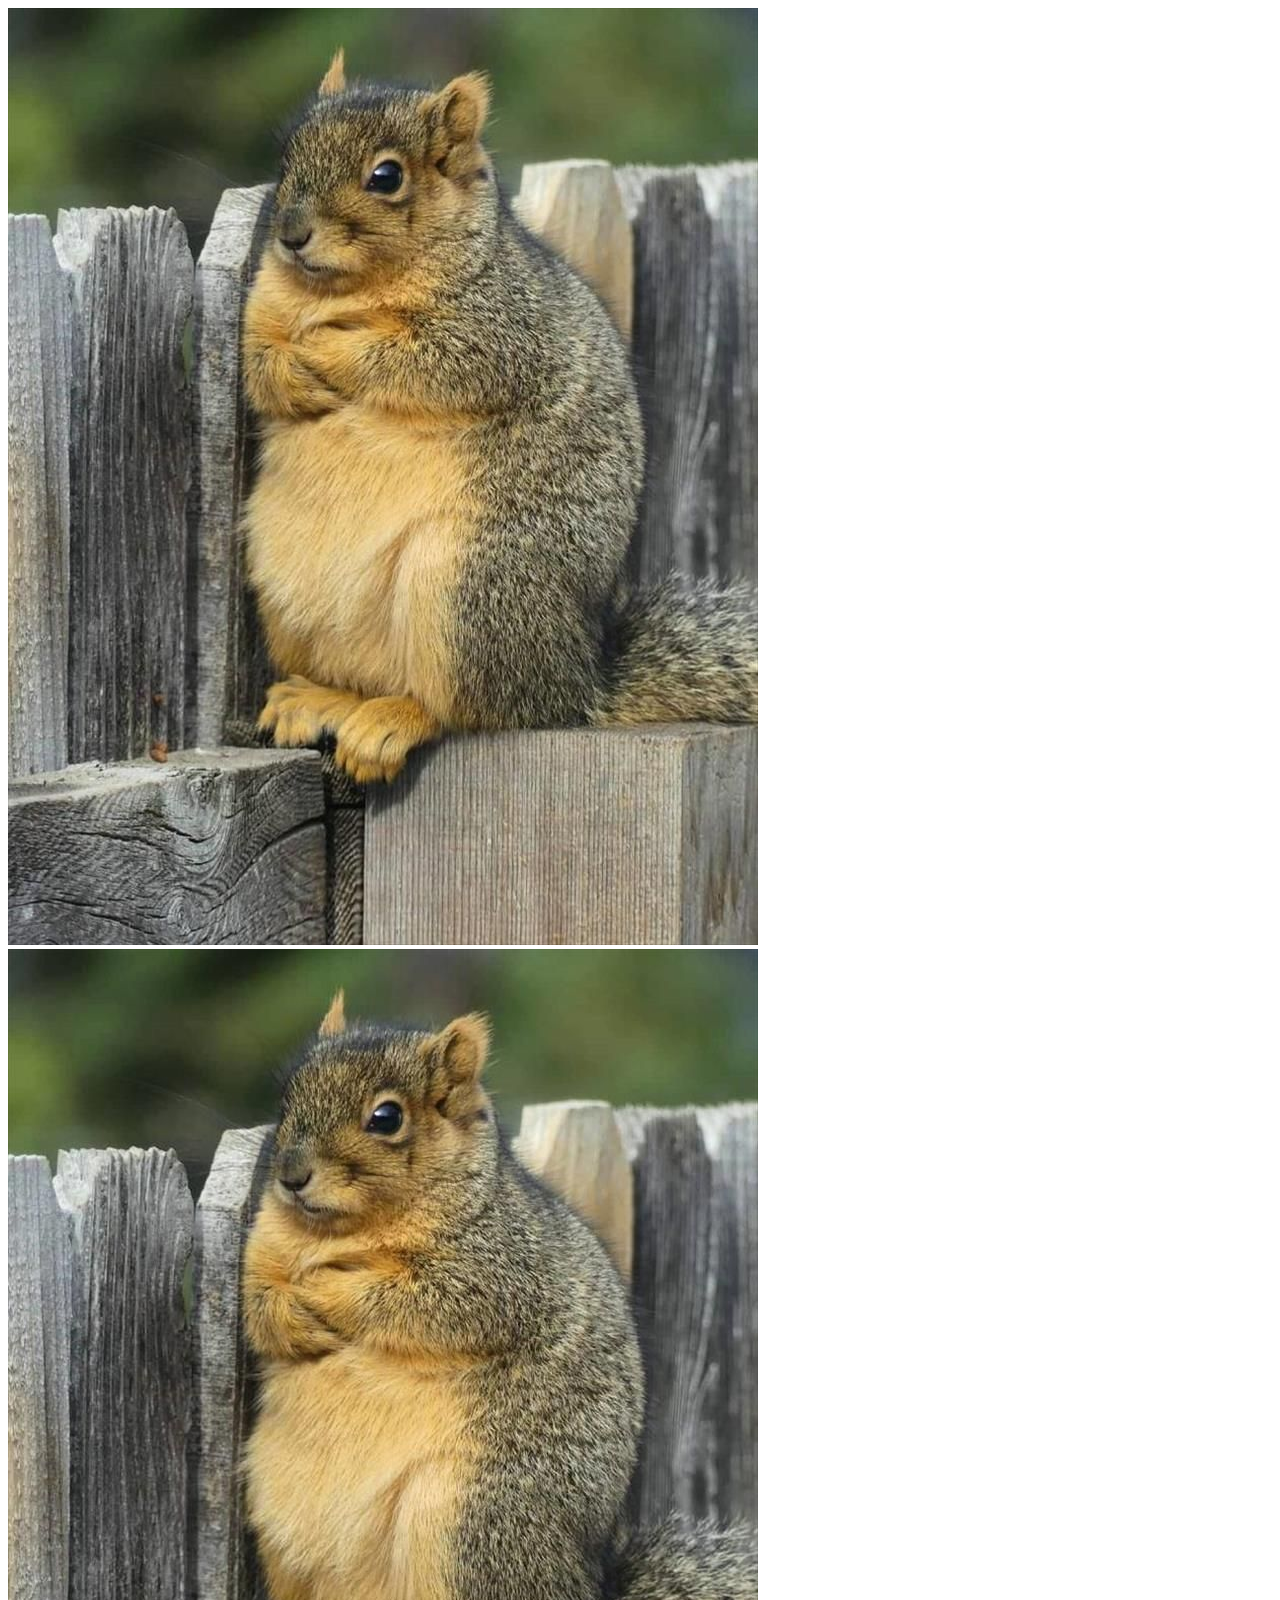
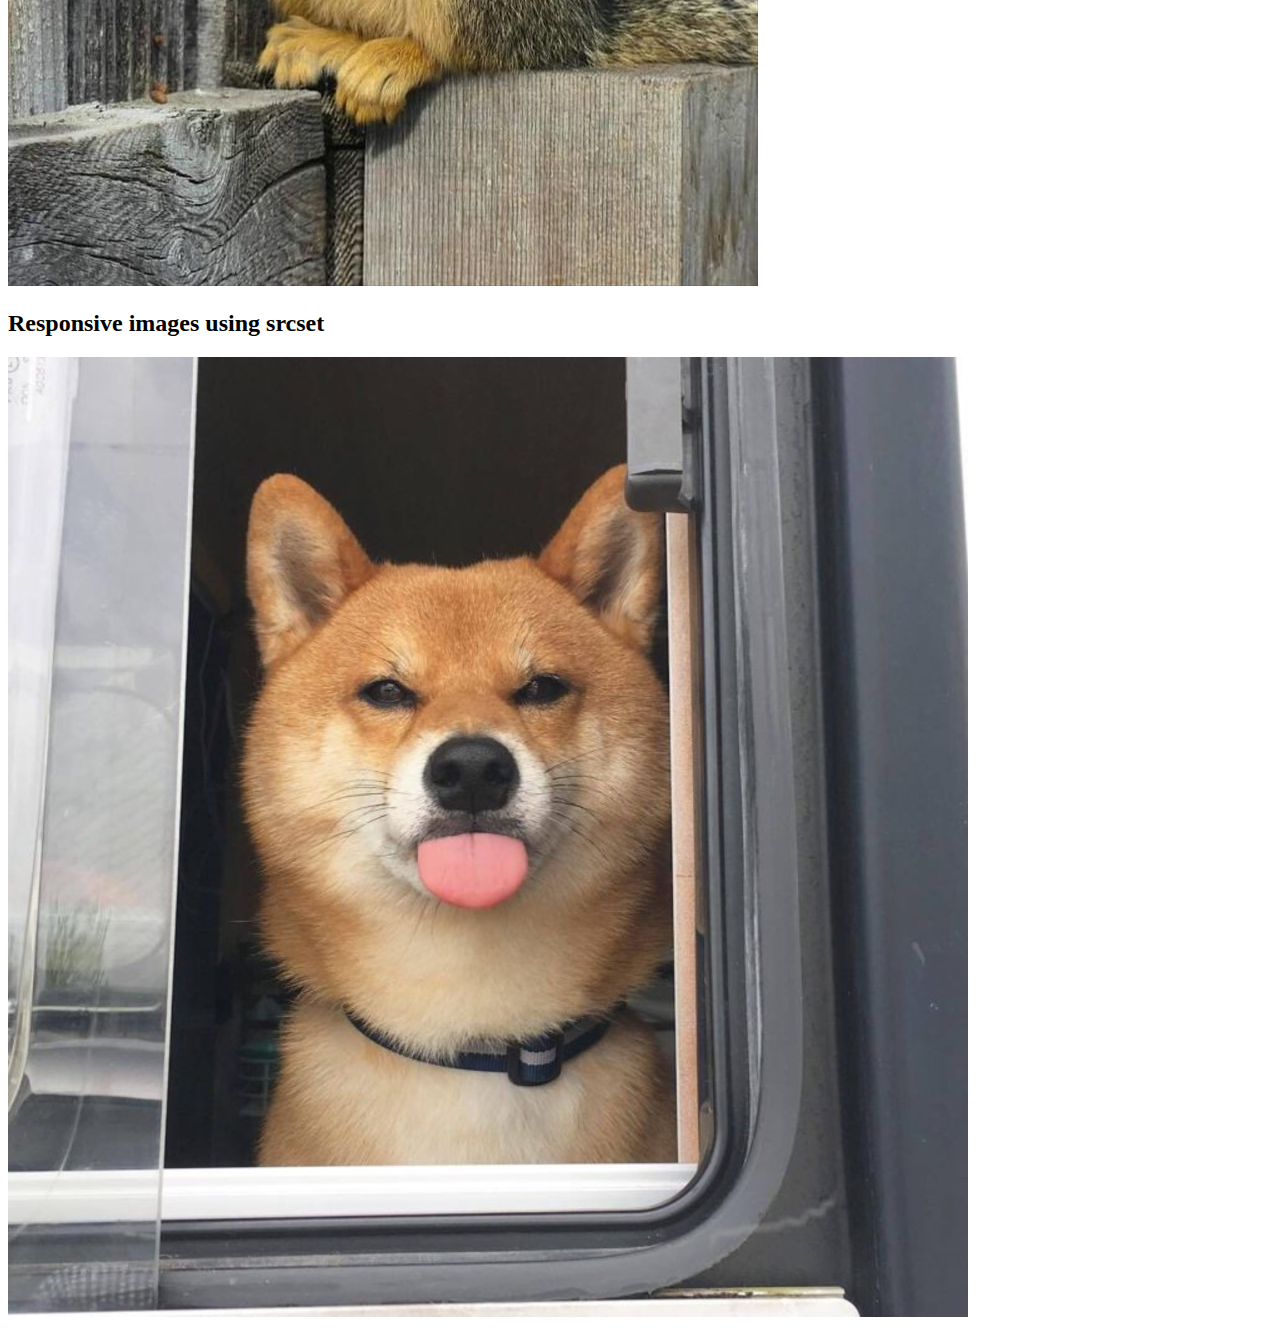
<file: tutorials/01b-html/index.html>
<!DOCTYPE html>
<html lang="en">
<head>
    <meta charset="UTF-8">
    <meta name="viewport" content="width=device-width, initial-scale=1.0">
    <title>Images</title>
</head>
<body>
    <section>
    <div>
        <img src="images/squirrel.jpg" alt="squirrel">
    </div>
    <div>
        <img src="images/squirrel.jpg" alt="squirrel">
    </div>
    </section>
    <section>
        <h2>Responsive images using srcset</h2>
        <img src="images/dog-fallback.png" alt="dog" srcset="images/dog-640.png 640w, images/dog-1280.png 1280w, images/dog-1920.png 1920w,">
    </section>
</body>
</html>
</file>
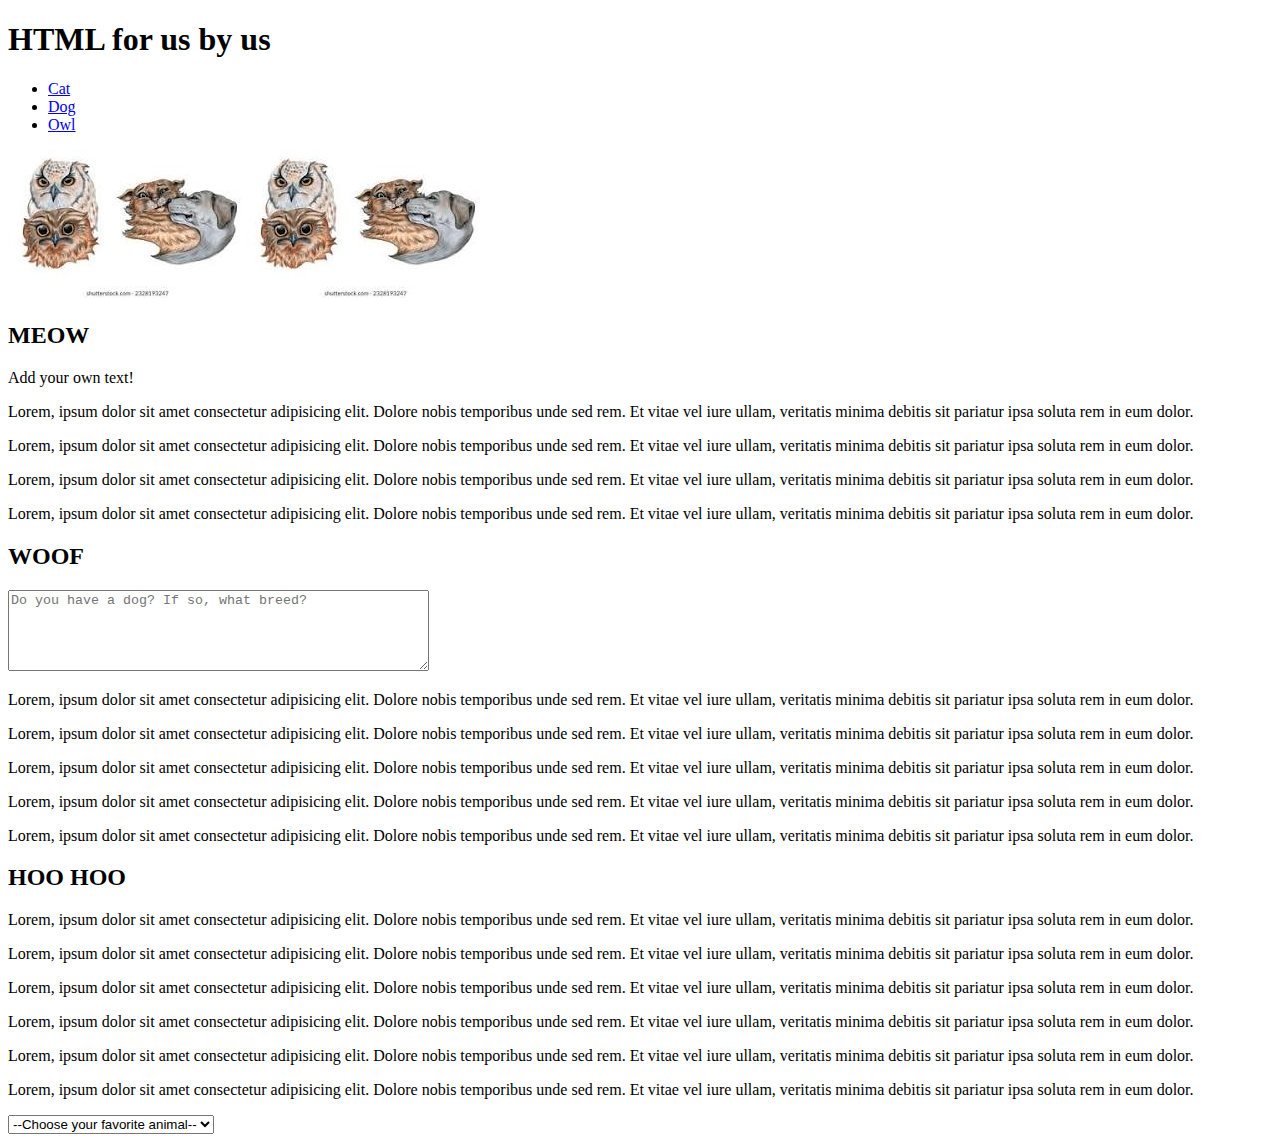
<file: tutorials/02-html/index.html>
<!DOCTYPE html>
<html lang="en">
<head>
    <meta charset="UTF-8">
    <meta name="viewport" content="width=device-width, initial-scale=1.0">
    <title>HTML Tutorial</title>
    <meta name="description" content="Tutorials">
</head>
<body>
    <header>
        <h1 draggable="true">HTML for us by us</h1>
        <nav>
        <ul>
            <li><a href="#cat">Cat</a></li>
            <li><a href="#dog">Dog</a></li>
            <li><a href="#owl">Owl</a></li>
        </ul>
    </nav>
    <div>
        <img src="images/owldogcat.jpg" alt="Owls, Cats and Dogs">
        <img src="images/owldogcat.jpg" alt="Owls, Cats and Dogs">
    </div>
    </header>
    <main>
        <section id="cat">
            <h2>MEOW</h2>
            <p contenteditable="true">
                Add your own text!
            </p>
            <p>
                Lorem, ipsum dolor sit amet consectetur adipisicing elit. Dolore nobis temporibus unde sed rem. Et vitae vel iure ullam, veritatis minima debitis sit pariatur ipsa soluta rem in eum dolor.
            </p>
            <p>
                Lorem, ipsum dolor sit amet consectetur adipisicing elit. Dolore nobis temporibus unde sed rem. Et vitae vel iure ullam, veritatis minima debitis sit pariatur ipsa soluta rem in eum dolor.
            </p>
            <p>
                Lorem, ipsum dolor sit amet consectetur adipisicing elit. Dolore nobis temporibus unde sed rem. Et vitae vel iure ullam, veritatis minima debitis sit pariatur ipsa soluta rem in eum dolor.
            </p>
            <p>
                Lorem, ipsum dolor sit amet consectetur adipisicing elit. Dolore nobis temporibus unde sed rem. Et vitae vel iure ullam, veritatis minima debitis sit pariatur ipsa soluta rem in eum dolor.
            </p>
        </section>
        <section id="dog">
            <h2>WOOF</h2>
            <textarea rows="5" cols="50" placeholder="Do you have a dog? If so, what breed?"></textarea>

            <p>
                Lorem, ipsum dolor sit amet consectetur adipisicing elit. Dolore nobis temporibus unde sed rem. Et vitae vel iure ullam, veritatis minima debitis sit pariatur ipsa soluta rem in eum dolor.
            </p>
            <p>
                Lorem, ipsum dolor sit amet consectetur adipisicing elit. Dolore nobis temporibus unde sed rem. Et vitae vel iure ullam, veritatis minima debitis sit pariatur ipsa soluta rem in eum dolor.
            </p>
            <p>
                Lorem, ipsum dolor sit amet consectetur adipisicing elit. Dolore nobis temporibus unde sed rem. Et vitae vel iure ullam, veritatis minima debitis sit pariatur ipsa soluta rem in eum dolor.
            </p>
            <p>
                Lorem, ipsum dolor sit amet consectetur adipisicing elit. Dolore nobis temporibus unde sed rem. Et vitae vel iure ullam, veritatis minima debitis sit pariatur ipsa soluta rem in eum dolor.
            </p>
            <p>
                Lorem, ipsum dolor sit amet consectetur adipisicing elit. Dolore nobis temporibus unde sed rem. Et vitae vel iure ullam, veritatis minima debitis sit pariatur ipsa soluta rem in eum dolor.
            </p>
        </section>
        <section id="owl">
            <h2>HOO HOO</h2>
            <p>
                Lorem, ipsum dolor sit amet consectetur adipisicing elit. Dolore nobis temporibus unde sed rem. Et vitae vel iure ullam, veritatis minima debitis sit pariatur ipsa soluta rem in eum dolor.
            </p>
            <p>
                Lorem, ipsum dolor sit amet consectetur adipisicing elit. Dolore nobis temporibus unde sed rem. Et vitae vel iure ullam, veritatis minima debitis sit pariatur ipsa soluta rem in eum dolor.
            </p>
            <p>
                Lorem, ipsum dolor sit amet consectetur adipisicing elit. Dolore nobis temporibus unde sed rem. Et vitae vel iure ullam, veritatis minima debitis sit pariatur ipsa soluta rem in eum dolor.
            </p>
            <p>
                Lorem, ipsum dolor sit amet consectetur adipisicing elit. Dolore nobis temporibus unde sed rem. Et vitae vel iure ullam, veritatis minima debitis sit pariatur ipsa soluta rem in eum dolor.
            </p>
            <p>
                Lorem, ipsum dolor sit amet consectetur adipisicing elit. Dolore nobis temporibus unde sed rem. Et vitae vel iure ullam, veritatis minima debitis sit pariatur ipsa soluta rem in eum dolor.
            </p>
            <p>
                Lorem, ipsum dolor sit amet consectetur adipisicing elit. Dolore nobis temporibus unde sed rem. Et vitae vel iure ullam, veritatis minima debitis sit pariatur ipsa soluta rem in eum dolor.
            </p>
        </section>
        <section>
            <select>
                <option value="">--Choose your favorite animal--</option>
                <option>Dog</option>
                <option>Cat</option>
                <option>Hamster</option>
                <option>Parrot</option>
                <option>Owl</option>
                <option>Monkey</option>
</select>

        </section>
    </main>
    <footer></footer>
</body>
</html>
</file>
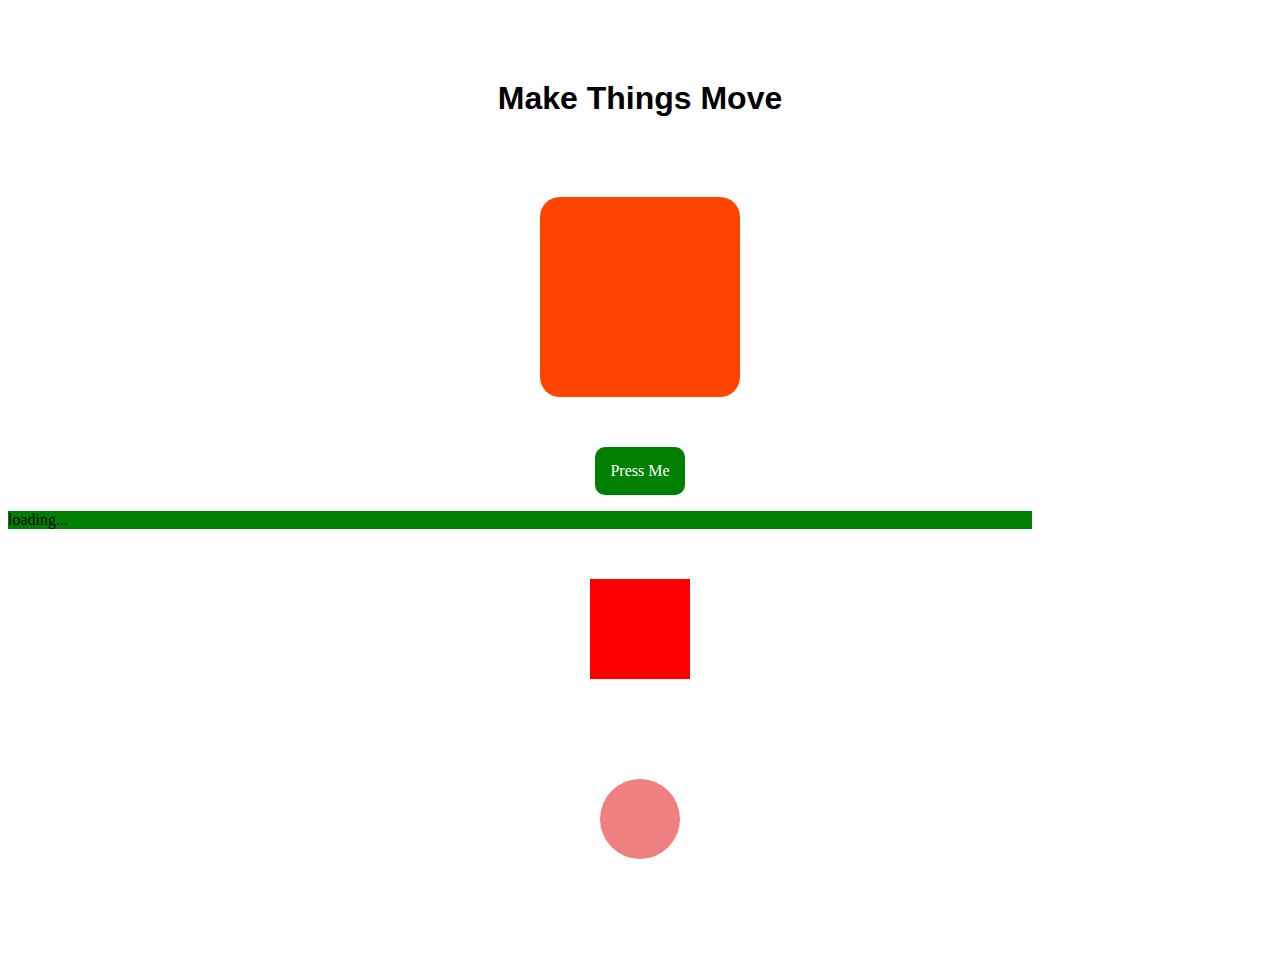
<file: tutorials/03-css-transitions/index.html>
<!DOCTYPE html>
<html lang="en">
<head>
    <meta charset="UTF-8">
    <meta name="viewport" content="width=device-width, initial-scale=1.0">
    <title>CSS Transitions</title>
    <link rel="stylesheet" href="css/style.css">
</head>
<body>
    <header>
        <h1 class="title">Make Things Move</h1>
    </header>
    <main>
        <div class="square"></div>
        <div class="button-div">
            <a href="#" class="button">Press Me</a>
        </div>
        <div>
            <p class="loading">loading...</p>
        </div>
        <div class="rotating-box"></div>
        <div class="bouncing-circle"></div>
    </main>
</body>
</html>
</file>
<file: html5up-phantom/assets/css/noscript.css>
/*
	Phantom by HTML5 UP
	html5up.net | @ajlkn
	Free for personal and commercial use under the CCA 3.0 license (html5up.net/license)
*/

/* Tiles */

	body.is-preload .tiles article {
		-moz-transform: none;
		-webkit-transform: none;
		-ms-transform: none;
		transform: none;
		opacity: 1;
	}
</file>
<file: js-dom-image-clicks/click-image-1-disappear/css/style.css>
html {
    box-sizing: border-box;
    font-size: 62.5%;
}


*,
*:before,
*:after {
    box-sizing: inherit;
    margin: 0;
    padding: 0;
}


html,
body {
    height: 100%;
}


body {
    font-size: 1.6rem;
    /* font-size 1.6rem is now the same as 16px */
    line-height: 1.6;
    font-family: 'Lucida Sans', 'Lucida Sans Regular', 'Lucida Grande', 'Lucida Sans Unicode', Geneva, Verdana, sans-serif;
    background-color: black;
    color: white;
}

/* ------------------ basic image wrap setup ------------------ */
/* change display to inline-block so images wrap */
/* if you want to control the max size of an image, set max-width */
.image-div {
    display: inline-block;
    /* max-width: 400px; */
}

/* image width 100% means the image fills the div */
img {
    width: 100%;
}


/* ------------------ ALL positioned on top of each other ------------------ */
/* .image-div {
    position: absolute;
    top: 100px;
    left: 100px;
} */


/* ------------------ Positioned individually ------------------ */
/* only two are positioned below, you could do this for every one.. */

/* #image-0 {
    position: absolute;
    top: 50px;
    left: 250px;
}

#image-1 {
    position: fixed;
    top: 350px;
    left: 150px;
} */

/* .... continue positioning the rest of the image ID elements  */
</file>
<file: tutorials/03-css-transitions/css/style.css>
body {
    animation: change-color 10s infinite alternate;
}

@keyframes change-color {
    0% {background-color: antiquewhite;}
    50% {background-color: yellow;}
    100% {background-color: aquamarine;}
}

.title {
    font-family: Verdana, Geneva, Tahoma, sans-serif;
    text-align: center;
    margin: 80px auto;
    animation: skew 3s infinite alternate;
}

@keyframes skew {
    0% {transform: skew(0deg, 0deg);}
    100% {transform:skew(30deg, 20deg);}
}

.square {
    background-color: orangered;
    width: 200px;
    height: 200px;
    border-radius: 20px;
    margin: 50px auto;
    transition: all 1s;
}

.square:hover {
    background-color: greenyellow;
    transform: rotate(30deg);
}

.button-div {
    text-align: center;
}

.button {
    color: white;
    background-color: green;
    padding: 15px;
    border-radius: 10px;
    text-decoration: none; 
    display: inline-block;
    transition: all 0.5s;
}

.button:hover {
    background-color: greenyellow;
    color: black;
    transform: scale(1.5);
}

.loading {
    background-color: green;
    animation: stretch 3 normal;
    width: 80vw;
}

@keyframes stretch {
    0% {width: 100px;}
    100% {width: 100vw;}

}

.rotating-box {
    width: 100px;
    height: 100px;
    background-color: red;
    margin: 50px auto;
    animation: spin 3s linear infinite;
}

@keyframes spin {
    from {transform: rotate(0deg);}
    to {transform: rotate(360deg);}
}

.bouncing-circle {
    width: 80px;
    height: 80px;
    background-color: lightcoral;
    border-radius: 50%;
    margin: 100px auto;
    animation: bounce 1s ease-in-out infinite alternate;
}

@keyframes bounce {
    from {transform: translateY(200);}
    to {transform: translateY(-50px);}
}
</file>
<file: html5up-phantom/assets/css/main.css>
@import url(fontawesome-all.min.css);
@import url("https://fonts.googleapis.com/css?family=Source+Sans+Pro:300,700,900");

/*
	Phantom by HTML5 UP
	html5up.net | @ajlkn
	Free for personal and commercial use under the CCA 3.0 license (html5up.net/license)
*/

html, body, div, span, applet, object,
iframe, h1, h2, h3, h4, h5, h6, p, blockquote,
pre, a, abbr, acronym, address, big, cite,
code, del, dfn, em, img, ins, kbd, q, s, samp,
small, strike, strong, sub, sup, tt, var, b,
u, i, center, dl, dt, dd, ol, ul, li, fieldset,
form, label, legend, table, caption, tbody,
tfoot, thead, tr, th, td, article, aside,
canvas, details, embed, figure, figcaption,
footer, header, hgroup, menu, nav, output, ruby,
section, summary, time, mark, audio, video {
	margin: 0;
	padding: 0;
	border: 0;
	font-size: 100%;
	font: inherit;
	vertical-align: baseline;}

article, aside, details, figcaption, figure,
footer, header, hgroup, menu, nav, section {
	display: block;}

body {
	line-height: 1;
}

ol, ul {
	list-style: none;
}

blockquote, q {
	quotes: none;
}

	blockquote:before, blockquote:after, q:before, q:after {
		content: '';
		content: none;
	}

table {
	border-collapse: collapse;
	border-spacing: 0;
}

body {
	-webkit-text-size-adjust: none;
}

mark {
	background-color: transparent;
	color: inherit;
}

input::-moz-focus-inner {
	border: 0;
	padding: 0;
}

input, select, textarea {
	-moz-appearance: none;
	-webkit-appearance: none;
	-ms-appearance: none;
	appearance: none;
}

/* Basic */

	@-ms-viewport {
		width: device-width;
	}

	body {
		-ms-overflow-style: scrollbar;
	}

	@media screen and (max-width: 480px) {

		html, body {
			min-width: 320px;
		}

	}

	html {
		box-sizing: border-box;
	}

	*, *:before, *:after {
		box-sizing: inherit;
	}

	body {
		background: #ffffff;
	}

		body.is-preload *, body.is-preload *:before, body.is-preload *:after {
			-moz-animation: none !important;
			-webkit-animation: none !important;
			-ms-animation: none !important;
			animation: none !important;
			-moz-transition: none !important;
			-webkit-transition: none !important;
			-ms-transition: none !important;
			transition: none !important;
		}

/* Type */

	body, input, select, textarea {
		color: #585858;
		font-family: "Source Sans Pro", Helvetica, sans-serif;
		font-size: 16pt;
		font-weight: 300;
		line-height: 1.75;
	}

		@media screen and (max-width: 1680px) {

			body, input, select, textarea {
				font-size: 14pt;
			}

		}

		@media screen and (max-width: 1280px) {

			body, input, select, textarea {
				font-size: 12pt;
			}

		}

	a {
		-moz-transition: border-bottom-color 0.2s ease, color 0.2s ease;
		-webkit-transition: border-bottom-color 0.2s ease, color 0.2s ease;
		-ms-transition: border-bottom-color 0.2s ease, color 0.2s ease;
		transition: border-bottom-color 0.2s ease, color 0.2s ease;
		text-decoration: none;
		color: #585858;
		border-bottom: dotted 1px rgba(88, 88, 88, 0.5);
	}

		a:hover {
			border-bottom-color: transparent;
			color: #f2849e !important;
		}

	strong, b {
		font-weight: 900;
	}

	em, i {
		font-style: italic;
	}

	p {
		margin: 0 0 2em 0;
	}

	h1 {
		font-size: 2.75em;
		font-weight: 700;
		line-height: 1.3;
		margin: 0 0 1em 0;
		letter-spacing: -0.035em;
	}

		h1 a {
			color: inherit;
		}

		@media screen and (max-width: 736px) {

			h1 {
				font-size: 2em;
				margin: 0 0 1em 0;
			}

		}

		@media screen and (max-width: 360px) {

			h1 {
				font-size: 1.75em;
			}

		}

	h2, h3, h4, h5, h6 {
		font-weight: 900;
		line-height: 1.5;
		margin: 0 0 2em 0;
		text-transform: uppercase;
		letter-spacing: 0.35em;
	}

		h2 a, h3 a, h4 a, h5 a, h6 a {
			color: inherit;
		}

	h2 {
		font-size: 1.1em;
	}

	h3 {
		font-size: 1em;
	}

	h4 {
		font-size: 0.8em;
	}

	h5 {
		font-size: 0.8em;
	}

	h6 {
		font-size: 0.8em;
	}

	@media screen and (max-width: 980px) {

		h1 br, h2 br, h3 br, h4 br, h5 br, h6 br {
			display: none;
		}

	}

	@media screen and (max-width: 736px) {

		h2 {
			font-size: 1em;
		}

		h3 {
			font-size: 0.8em;
		}

	}

	sub {
		font-size: 0.8em;
		position: relative;
		top: 0.5em;
	}

	sup {
		font-size: 0.8em;
		position: relative;
		top: -0.5em;
	}

	blockquote {
		border-left: solid 4px #c9c9c9;
		font-style: italic;
		margin: 0 0 2em 0;
		padding: 0.5em 0 0.5em 2em;
	}

	code {
		background: rgba(144, 144, 144, 0.075);
		border-radius: 4px;
		border: solid 1px #c9c9c9;
		font-family: "Courier New", monospace;
		font-size: 0.9em;
		margin: 0 0.25em;
		padding: 0.25em 0.65em;
	}

	pre {
		-webkit-overflow-scrolling: touch;
		font-family: "Courier New", monospace;
		font-size: 0.9em;
		margin: 0 0 2em 0;
	}

		pre code {
			display: block;
			line-height: 1.75;
			padding: 1em 1.5em;
			overflow-x: auto;
		}

	hr {
		border: 0;
		border-bottom: solid 1px #c9c9c9;
		margin: 2em 0;
	}

		hr.major {
			margin: 3em 0;
		}

	.align-left {
		text-align: left;
	}

	.align-center {
		text-align: center;
	}

	.align-right {
		text-align: right;
	}

/* Row */

	.row {
		display: flex;
		flex-wrap: wrap;
		box-sizing: border-box;
		align-items: stretch;
	}

		.row > * {
			box-sizing: border-box;
		}

		.row.gtr-uniform > * > :last-child {
			margin-bottom: 0;
		}

		.row.aln-left {
			justify-content: flex-start;
		}

		.row.aln-center {
			justify-content: center;
		}

		.row.aln-right {
			justify-content: flex-end;
		}

		.row.aln-top {
			align-items: flex-start;
		}

		.row.aln-middle {
			align-items: center;
		}

		.row.aln-bottom {
			align-items: flex-end;
		}

		.row > .imp {
			order: -1;
		}

		.row > .col-1 {
			width: 8.33333%;
		}

		.row > .off-1 {
			margin-left: 8.33333%;
		}

		.row > .col-2 {
			width: 16.66667%;
		}

		.row > .off-2 {
			margin-left: 16.66667%;
		}

		.row > .col-3 {
			width: 25%;
		}

		.row > .off-3 {
			margin-left: 25%;
		}

		.row > .col-4 {
			width: 33.33333%;
		}

		.row > .off-4 {
			margin-left: 33.33333%;
		}

		.row > .col-5 {
			width: 41.66667%;
		}

		.row > .off-5 {
			margin-left: 41.66667%;
		}

		.row > .col-6 {
			width: 50%;
		}

		.row > .off-6 {
			margin-left: 50%;
		}

		.row > .col-7 {
			width: 58.33333%;
		}

		.row > .off-7 {
			margin-left: 58.33333%;
		}

		.row > .col-8 {
			width: 66.66667%;
		}

		.row > .off-8 {
			margin-left: 66.66667%;
		}

		.row > .col-9 {
			width: 75%;
		}

		.row > .off-9 {
			margin-left: 75%;
		}

		.row > .col-10 {
			width: 83.33333%;
		}

		.row > .off-10 {
			margin-left: 83.33333%;
		}

		.row > .col-11 {
			width: 91.66667%;
		}

		.row > .off-11 {
			margin-left: 91.66667%;
		}

		.row > .col-12 {
			width: 100%;
		}

		.row > .off-12 {
			margin-left: 100%;
		}

		.row.gtr-0 {
			margin-top: 0;
			margin-left: 0em;
		}

			.row.gtr-0 > * {
				padding: 0 0 0 0em;
			}

			.row.gtr-0.gtr-uniform {
				margin-top: 0em;
			}

				.row.gtr-0.gtr-uniform > * {
					padding-top: 0em;
				}

		.row.gtr-25 {
			margin-top: 0;
			margin-left: -0.5em;
		}

			.row.gtr-25 > * {
				padding: 0 0 0 0.5em;
			}

			.row.gtr-25.gtr-uniform {
				margin-top: -0.5em;
			}

				.row.gtr-25.gtr-uniform > * {
					padding-top: 0.5em;
				}

		.row.gtr-50 {
			margin-top: 0;
			margin-left: -1em;
		}

			.row.gtr-50 > * {
				padding: 0 0 0 1em;
			}

			.row.gtr-50.gtr-uniform {
				margin-top: -1em;
			}

				.row.gtr-50.gtr-uniform > * {
					padding-top: 1em;
				}

		.row {
			margin-top: 0;
			margin-left: -2em;
		}

			.row > * {
				padding: 0 0 0 2em;
			}

			.row.gtr-uniform {
				margin-top: -2em;
			}

				.row.gtr-uniform > * {
					padding-top: 2em;
				}

		.row.gtr-150 {
			margin-top: 0;
			margin-left: -3em;
		}

			.row.gtr-150 > * {
				padding: 0 0 0 3em;
			}

			.row.gtr-150.gtr-uniform {
				margin-top: -3em;
			}

				.row.gtr-150.gtr-uniform > * {
					padding-top: 3em;
				}

		.row.gtr-200 {
			margin-top: 0;
			margin-left: -4em;
		}

			.row.gtr-200 > * {
				padding: 0 0 0 4em;
			}

			.row.gtr-200.gtr-uniform {
				margin-top: -4em;
			}

				.row.gtr-200.gtr-uniform > * {
					padding-top: 4em;
				}

		@media screen and (max-width: 1680px) {

			.row {
				display: flex;
				flex-wrap: wrap;
				box-sizing: border-box;
				align-items: stretch;
			}

				.row > * {
					box-sizing: border-box;
				}

				.row.gtr-uniform > * > :last-child {
					margin-bottom: 0;
				}

				.row.aln-left {
					justify-content: flex-start;
				}

				.row.aln-center {
					justify-content: center;
				}

				.row.aln-right {
					justify-content: flex-end;
				}

				.row.aln-top {
					align-items: flex-start;
				}

				.row.aln-middle {
					align-items: center;
				}

				.row.aln-bottom {
					align-items: flex-end;
				}

				.row > .imp-xlarge {
					order: -1;
				}

				.row > .col-1-xlarge {
					width: 8.33333%;
				}

				.row > .off-1-xlarge {
					margin-left: 8.33333%;
				}

				.row > .col-2-xlarge {
					width: 16.66667%;
				}

				.row > .off-2-xlarge {
					margin-left: 16.66667%;
				}

				.row > .col-3-xlarge {
					width: 25%;
				}

				.row > .off-3-xlarge {
					margin-left: 25%;
				}

				.row > .col-4-xlarge {
					width: 33.33333%;
				}

				.row > .off-4-xlarge {
					margin-left: 33.33333%;
				}

				.row > .col-5-xlarge {
					width: 41.66667%;
				}

				.row > .off-5-xlarge {
					margin-left: 41.66667%;
				}

				.row > .col-6-xlarge {
					width: 50%;
				}

				.row > .off-6-xlarge {
					margin-left: 50%;
				}

				.row > .col-7-xlarge {
					width: 58.33333%;
				}

				.row > .off-7-xlarge {
					margin-left: 58.33333%;
				}

				.row > .col-8-xlarge {
					width: 66.66667%;
				}

				.row > .off-8-xlarge {
					margin-left: 66.66667%;
				}

				.row > .col-9-xlarge {
					width: 75%;
				}

				.row > .off-9-xlarge {
					margin-left: 75%;
				}

				.row > .col-10-xlarge {
					width: 83.33333%;
				}

				.row > .off-10-xlarge {
					margin-left: 83.33333%;
				}

				.row > .col-11-xlarge {
					width: 91.66667%;
				}

				.row > .off-11-xlarge {
					margin-left: 91.66667%;
				}

				.row > .col-12-xlarge {
					width: 100%;
				}

				.row > .off-12-xlarge {
					margin-left: 100%;
				}

				.row.gtr-0 {
					margin-top: 0;
					margin-left: 0em;
				}

					.row.gtr-0 > * {
						padding: 0 0 0 0em;
					}

					.row.gtr-0.gtr-uniform {
						margin-top: 0em;
					}

						.row.gtr-0.gtr-uniform > * {
							padding-top: 0em;
						}

				.row.gtr-25 {
					margin-top: 0;
					margin-left: -0.5em;
				}

					.row.gtr-25 > * {
						padding: 0 0 0 0.5em;
					}

					.row.gtr-25.gtr-uniform {
						margin-top: -0.5em;
					}

						.row.gtr-25.gtr-uniform > * {
							padding-top: 0.5em;
						}

				.row.gtr-50 {
					margin-top: 0;
					margin-left: -1em;
				}

					.row.gtr-50 > * {
						padding: 0 0 0 1em;
					}

					.row.gtr-50.gtr-uniform {
						margin-top: -1em;
					}

						.row.gtr-50.gtr-uniform > * {
							padding-top: 1em;
						}

				.row {
					margin-top: 0;
					margin-left: -2em;
				}

					.row > * {
						padding: 0 0 0 2em;
					}

					.row.gtr-uniform {
						margin-top: -2em;
					}

						.row.gtr-uniform > * {
							padding-top: 2em;
						}

				.row.gtr-150 {
					margin-top: 0;
					margin-left: -3em;
				}

					.row.gtr-150 > * {
						padding: 0 0 0 3em;
					}

					.row.gtr-150.gtr-uniform {
						margin-top: -3em;
					}

						.row.gtr-150.gtr-uniform > * {
							padding-top: 3em;
						}

				.row.gtr-200 {
					margin-top: 0;
					margin-left: -4em;
				}

					.row.gtr-200 > * {
						padding: 0 0 0 4em;
					}

					.row.gtr-200.gtr-uniform {
						margin-top: -4em;
					}

						.row.gtr-200.gtr-uniform > * {
							padding-top: 4em;
						}

		}

		@media screen and (max-width: 1280px) {

			.row {
				display: flex;
				flex-wrap: wrap;
				box-sizing: border-box;
				align-items: stretch;
			}

				.row > * {
					box-sizing: border-box;
				}

				.row.gtr-uniform > * > :last-child {
					margin-bottom: 0;
				}

				.row.aln-left {
					justify-content: flex-start;
				}

				.row.aln-center {
					justify-content: center;
				}

				.row.aln-right {
					justify-content: flex-end;
				}

				.row.aln-top {
					align-items: flex-start;
				}

				.row.aln-middle {
					align-items: center;
				}

				.row.aln-bottom {
					align-items: flex-end;
				}

				.row > .imp-large {
					order: -1;
				}

				.row > .col-1-large {
					width: 8.33333%;
				}

				.row > .off-1-large {
					margin-left: 8.33333%;
				}

				.row > .col-2-large {
					width: 16.66667%;
				}

				.row > .off-2-large {
					margin-left: 16.66667%;
				}

				.row > .col-3-large {
					width: 25%;
				}

				.row > .off-3-large {
					margin-left: 25%;
				}

				.row > .col-4-large {
					width: 33.33333%;
				}

				.row > .off-4-large {
					margin-left: 33.33333%;
				}

				.row > .col-5-large {
					width: 41.66667%;
				}

				.row > .off-5-large {
					margin-left: 41.66667%;
				}

				.row > .col-6-large {
					width: 50%;
				}

				.row > .off-6-large {
					margin-left: 50%;
				}

				.row > .col-7-large {
					width: 58.33333%;
				}

				.row > .off-7-large {
					margin-left: 58.33333%;
				}

				.row > .col-8-large {
					width: 66.66667%;
				}

				.row > .off-8-large {
					margin-left: 66.66667%;
				}

				.row > .col-9-large {
					width: 75%;
				}

				.row > .off-9-large {
					margin-left: 75%;
				}

				.row > .col-10-large {
					width: 83.33333%;
				}

				.row > .off-10-large {
					margin-left: 83.33333%;
				}

				.row > .col-11-large {
					width: 91.66667%;
				}

				.row > .off-11-large {
					margin-left: 91.66667%;
				}

				.row > .col-12-large {
					width: 100%;
				}

				.row > .off-12-large {
					margin-left: 100%;
				}

				.row.gtr-0 {
					margin-top: 0;
					margin-left: 0em;
				}

					.row.gtr-0 > * {
						padding: 0 0 0 0em;
					}

					.row.gtr-0.gtr-uniform {
						margin-top: 0em;
					}

						.row.gtr-0.gtr-uniform > * {
							padding-top: 0em;
						}

				.row.gtr-25 {
					margin-top: 0;
					margin-left: -0.5em;
				}

					.row.gtr-25 > * {
						padding: 0 0 0 0.5em;
					}

					.row.gtr-25.gtr-uniform {
						margin-top: -0.5em;
					}

						.row.gtr-25.gtr-uniform > * {
							padding-top: 0.5em;
						}

				.row.gtr-50 {
					margin-top: 0;
					margin-left: -1em;
				}

					.row.gtr-50 > * {
						padding: 0 0 0 1em;
					}

					.row.gtr-50.gtr-uniform {
						margin-top: -1em;
					}

						.row.gtr-50.gtr-uniform > * {
							padding-top: 1em;
						}

				.row {
					margin-top: 0;
					margin-left: -2em;
				}

					.row > * {
						padding: 0 0 0 2em;
					}

					.row.gtr-uniform {
						margin-top: -2em;
					}

						.row.gtr-uniform > * {
							padding-top: 2em;
						}

				.row.gtr-150 {
					margin-top: 0;
					margin-left: -3em;
				}

					.row.gtr-150 > * {
						padding: 0 0 0 3em;
					}

					.row.gtr-150.gtr-uniform {
						margin-top: -3em;
					}

						.row.gtr-150.gtr-uniform > * {
							padding-top: 3em;
						}

				.row.gtr-200 {
					margin-top: 0;
					margin-left: -4em;
				}

					.row.gtr-200 > * {
						padding: 0 0 0 4em;
					}

					.row.gtr-200.gtr-uniform {
						margin-top: -4em;
					}

						.row.gtr-200.gtr-uniform > * {
							padding-top: 4em;
						}

		}

		@media screen and (max-width: 980px) {

			.row {
				display: flex;
				flex-wrap: wrap;
				box-sizing: border-box;
				align-items: stretch;
			}

				.row > * {
					box-sizing: border-box;
				}

				.row.gtr-uniform > * > :last-child {
					margin-bottom: 0;
				}

				.row.aln-left {
					justify-content: flex-start;
				}

				.row.aln-center {
					justify-content: center;
				}

				.row.aln-right {
					justify-content: flex-end;
				}

				.row.aln-top {
					align-items: flex-start;
				}

				.row.aln-middle {
					align-items: center;
				}

				.row.aln-bottom {
					align-items: flex-end;
				}

				.row > .imp-medium {
					order: -1;
				}

				.row > .col-1-medium {
					width: 8.33333%;
				}

				.row > .off-1-medium {
					margin-left: 8.33333%;
				}

				.row > .col-2-medium {
					width: 16.66667%;
				}

				.row > .off-2-medium {
					margin-left: 16.66667%;
				}

				.row > .col-3-medium {
					width: 25%;
				}

				.row > .off-3-medium {
					margin-left: 25%;
				}

				.row > .col-4-medium {
					width: 33.33333%;
				}

				.row > .off-4-medium {
					margin-left: 33.33333%;
				}

				.row > .col-5-medium {
					width: 41.66667%;
				}

				.row > .off-5-medium {
					margin-left: 41.66667%;
				}

				.row > .col-6-medium {
					width: 50%;
				}

				.row > .off-6-medium {
					margin-left: 50%;
				}

				.row > .col-7-medium {
					width: 58.33333%;
				}

				.row > .off-7-medium {
					margin-left: 58.33333%;
				}

				.row > .col-8-medium {
					width: 66.66667%;
				}

				.row > .off-8-medium {
					margin-left: 66.66667%;
				}

				.row > .col-9-medium {
					width: 75%;
				}

				.row > .off-9-medium {
					margin-left: 75%;
				}

				.row > .col-10-medium {
					width: 83.33333%;
				}

				.row > .off-10-medium {
					margin-left: 83.33333%;
				}

				.row > .col-11-medium {
					width: 91.66667%;
				}

				.row > .off-11-medium {
					margin-left: 91.66667%;
				}

				.row > .col-12-medium {
					width: 100%;
				}

				.row > .off-12-medium {
					margin-left: 100%;
				}

				.row.gtr-0 {
					margin-top: 0;
					margin-left: 0em;
				}

					.row.gtr-0 > * {
						padding: 0 0 0 0em;
					}

					.row.gtr-0.gtr-uniform {
						margin-top: 0em;
					}

						.row.gtr-0.gtr-uniform > * {
							padding-top: 0em;
						}

				.row.gtr-25 {
					margin-top: 0;
					margin-left: -0.375em;
				}

					.row.gtr-25 > * {
						padding: 0 0 0 0.375em;
					}

					.row.gtr-25.gtr-uniform {
						margin-top: -0.375em;
					}

						.row.gtr-25.gtr-uniform > * {
							padding-top: 0.375em;
						}

				.row.gtr-50 {
					margin-top: 0;
					margin-left: -0.75em;
				}

					.row.gtr-50 > * {
						padding: 0 0 0 0.75em;
					}

					.row.gtr-50.gtr-uniform {
						margin-top: -0.75em;
					}

						.row.gtr-50.gtr-uniform > * {
							padding-top: 0.75em;
						}

				.row {
					margin-top: 0;
					margin-left: -1.5em;
				}

					.row > * {
						padding: 0 0 0 1.5em;
					}

					.row.gtr-uniform {
						margin-top: -1.5em;
					}

						.row.gtr-uniform > * {
							padding-top: 1.5em;
						}

				.row.gtr-150 {
					margin-top: 0;
					margin-left: -2.25em;
				}

					.row.gtr-150 > * {
						padding: 0 0 0 2.25em;
					}

					.row.gtr-150.gtr-uniform {
						margin-top: -2.25em;
					}

						.row.gtr-150.gtr-uniform > * {
							padding-top: 2.25em;
						}

				.row.gtr-200 {
					margin-top: 0;
					margin-left: -3em;
				}

					.row.gtr-200 > * {
						padding: 0 0 0 3em;
					}

					.row.gtr-200.gtr-uniform {
						margin-top: -3em;
					}

						.row.gtr-200.gtr-uniform > * {
							padding-top: 3em;
						}

		}

		@media screen and (max-width: 736px) {

			.row {
				display: flex;
				flex-wrap: wrap;
				box-sizing: border-box;
				align-items: stretch;
			}

				.row > * {
					box-sizing: border-box;
				}

				.row.gtr-uniform > * > :last-child {
					margin-bottom: 0;
				}

				.row.aln-left {
					justify-content: flex-start;
				}

				.row.aln-center {
					justify-content: center;
				}

				.row.aln-right {
					justify-content: flex-end;
				}

				.row.aln-top {
					align-items: flex-start;
				}

				.row.aln-middle {
					align-items: center;
				}

				.row.aln-bottom {
					align-items: flex-end;
				}

				.row > .imp-small {
					order: -1;
				}

				.row > .col-1-small {
					width: 8.33333%;
				}

				.row > .off-1-small {
					margin-left: 8.33333%;
				}

				.row > .col-2-small {
					width: 16.66667%;
				}

				.row > .off-2-small {
					margin-left: 16.66667%;
				}

				.row > .col-3-small {
					width: 25%;
				}

				.row > .off-3-small {
					margin-left: 25%;
				}

				.row > .col-4-small {
					width: 33.33333%;
				}

				.row > .off-4-small {
					margin-left: 33.33333%;
				}

				.row > .col-5-small {
					width: 41.66667%;
				}

				.row > .off-5-small {
					margin-left: 41.66667%;
				}

				.row > .col-6-small {
					width: 50%;
				}

				.row > .off-6-small {
					margin-left: 50%;
				}

				.row > .col-7-small {
					width: 58.33333%;
				}

				.row > .off-7-small {
					margin-left: 58.33333%;
				}

				.row > .col-8-small {
					width: 66.66667%;
				}

				.row > .off-8-small {
					margin-left: 66.66667%;
				}

				.row > .col-9-small {
					width: 75%;
				}

				.row > .off-9-small {
					margin-left: 75%;
				}

				.row > .col-10-small {
					width: 83.33333%;
				}

				.row > .off-10-small {
					margin-left: 83.33333%;
				}

				.row > .col-11-small {
					width: 91.66667%;
				}

				.row > .off-11-small {
					margin-left: 91.66667%;
				}

				.row > .col-12-small {
					width: 100%;
				}

				.row > .off-12-small {
					margin-left: 100%;
				}

				.row.gtr-0 {
					margin-top: 0;
					margin-left: 0em;
				}

					.row.gtr-0 > * {
						padding: 0 0 0 0em;
					}

					.row.gtr-0.gtr-uniform {
						margin-top: 0em;
					}

						.row.gtr-0.gtr-uniform > * {
							padding-top: 0em;
						}

				.row.gtr-25 {
					margin-top: 0;
					margin-left: -0.25em;
				}

					.row.gtr-25 > * {
						padding: 0 0 0 0.25em;
					}

					.row.gtr-25.gtr-uniform {
						margin-top: -0.25em;
					}

						.row.gtr-25.gtr-uniform > * {
							padding-top: 0.25em;
						}

				.row.gtr-50 {
					margin-top: 0;
					margin-left: -0.5em;
				}

					.row.gtr-50 > * {
						padding: 0 0 0 0.5em;
					}

					.row.gtr-50.gtr-uniform {
						margin-top: -0.5em;
					}

						.row.gtr-50.gtr-uniform > * {
							padding-top: 0.5em;
						}

				.row {
					margin-top: 0;
					margin-left: -1em;
				}

					.row > * {
						padding: 0 0 0 1em;
					}

					.row.gtr-uniform {
						margin-top: -1em;
					}

						.row.gtr-uniform > * {
							padding-top: 1em;
						}

				.row.gtr-150 {
					margin-top: 0;
					margin-left: -1.5em;
				}

					.row.gtr-150 > * {
						padding: 0 0 0 1.5em;
					}

					.row.gtr-150.gtr-uniform {
						margin-top: -1.5em;
					}

						.row.gtr-150.gtr-uniform > * {
							padding-top: 1.5em;
						}

				.row.gtr-200 {
					margin-top: 0;
					margin-left: -2em;
				}

					.row.gtr-200 > * {
						padding: 0 0 0 2em;
					}

					.row.gtr-200.gtr-uniform {
						margin-top: -2em;
					}

						.row.gtr-200.gtr-uniform > * {
							padding-top: 2em;
						}

		}

		@media screen and (max-width: 480px) {

			.row {
				display: flex;
				flex-wrap: wrap;
				box-sizing: border-box;
				align-items: stretch;
			}

				.row > * {
					box-sizing: border-box;
				}

				.row.gtr-uniform > * > :last-child {
					margin-bottom: 0;
				}

				.row.aln-left {
					justify-content: flex-start;
				}

				.row.aln-center {
					justify-content: center;
				}

				.row.aln-right {
					justify-content: flex-end;
				}

				.row.aln-top {
					align-items: flex-start;
				}

				.row.aln-middle {
					align-items: center;
				}

				.row.aln-bottom {
					align-items: flex-end;
				}

				.row > .imp-xsmall {
					order: -1;
				}

				.row > .col-1-xsmall {
					width: 8.33333%;
				}

				.row > .off-1-xsmall {
					margin-left: 8.33333%;
				}

				.row > .col-2-xsmall {
					width: 16.66667%;
				}

				.row > .off-2-xsmall {
					margin-left: 16.66667%;
				}

				.row > .col-3-xsmall {
					width: 25%;
				}

				.row > .off-3-xsmall {
					margin-left: 25%;
				}

				.row > .col-4-xsmall {
					width: 33.33333%;
				}

				.row > .off-4-xsmall {
					margin-left: 33.33333%;
				}

				.row > .col-5-xsmall {
					width: 41.66667%;
				}

				.row > .off-5-xsmall {
					margin-left: 41.66667%;
				}

				.row > .col-6-xsmall {
					width: 50%;
				}

				.row > .off-6-xsmall {
					margin-left: 50%;
				}

				.row > .col-7-xsmall {
					width: 58.33333%;
				}

				.row > .off-7-xsmall {
					margin-left: 58.33333%;
				}

				.row > .col-8-xsmall {
					width: 66.66667%;
				}

				.row > .off-8-xsmall {
					margin-left: 66.66667%;
				}

				.row > .col-9-xsmall {
					width: 75%;
				}

				.row > .off-9-xsmall {
					margin-left: 75%;
				}

				.row > .col-10-xsmall {
					width: 83.33333%;
				}

				.row > .off-10-xsmall {
					margin-left: 83.33333%;
				}

				.row > .col-11-xsmall {
					width: 91.66667%;
				}

				.row > .off-11-xsmall {
					margin-left: 91.66667%;
				}

				.row > .col-12-xsmall {
					width: 100%;
				}

				.row > .off-12-xsmall {
					margin-left: 100%;
				}

				.row.gtr-0 {
					margin-top: 0;
					margin-left: 0em;
				}

					.row.gtr-0 > * {
						padding: 0 0 0 0em;
					}

					.row.gtr-0.gtr-uniform {
						margin-top: 0em;
					}

						.row.gtr-0.gtr-uniform > * {
							padding-top: 0em;
						}

				.row.gtr-25 {
					margin-top: 0;
					margin-left: -0.25em;
				}

					.row.gtr-25 > * {
						padding: 0 0 0 0.25em;
					}

					.row.gtr-25.gtr-uniform {
						margin-top: -0.25em;
					}

						.row.gtr-25.gtr-uniform > * {
							padding-top: 0.25em;
						}

				.row.gtr-50 {
					margin-top: 0;
					margin-left: -0.5em;
				}

					.row.gtr-50 > * {
						padding: 0 0 0 0.5em;
					}

					.row.gtr-50.gtr-uniform {
						margin-top: -0.5em;
					}

						.row.gtr-50.gtr-uniform > * {
							padding-top: 0.5em;
						}

				.row {
					margin-top: 0;
					margin-left: -1em;
				}

					.row > * {
						padding: 0 0 0 1em;
					}

					.row.gtr-uniform {
						margin-top: -1em;
					}

						.row.gtr-uniform > * {
							padding-top: 1em;
						}

				.row.gtr-150 {
					margin-top: 0;
					margin-left: -1.5em;
				}

					.row.gtr-150 > * {
						padding: 0 0 0 1.5em;
					}

					.row.gtr-150.gtr-uniform {
						margin-top: -1.5em;
					}

						.row.gtr-150.gtr-uniform > * {
							padding-top: 1.5em;
						}

				.row.gtr-200 {
					margin-top: 0;
					margin-left: -2em;
				}

					.row.gtr-200 > * {
						padding: 0 0 0 2em;
					}

					.row.gtr-200.gtr-uniform {
						margin-top: -2em;
					}

						.row.gtr-200.gtr-uniform > * {
							padding-top: 2em;
						}

		}

/* Section/Article */

	section.special, article.special {
		text-align: center;
	}

	header p {
		margin-top: -1em;
	}

	@media screen and (max-width: 736px) {

		header p {
			margin-top: 0;
		}

	}

/* Icon */

	.icon {
		text-decoration: none;
		border-bottom: none;
		position: relative;
	}

		.icon:before {
			-moz-osx-font-smoothing: grayscale;
			-webkit-font-smoothing: antialiased;
			display: inline-block;
			font-style: normal;
			font-variant: normal;
			text-rendering: auto;
			line-height: 1;
			text-transform: none !important;
			font-family: 'Font Awesome 5 Free';
			font-weight: 400;
		}

		.icon > .label {
			display: none;
		}

		.icon:before {
			line-height: inherit;
		}

		.icon.solid:before {
			font-weight: 900;
		}

		.icon.brands:before {
			font-family: 'Font Awesome 5 Brands';
		}

		.icon.style2 {
			-moz-transition: background-color 0.2s ease-in-out, color 0.2s ease-in-out, border-color 0.2s ease-in-out;
			-webkit-transition: background-color 0.2s ease-in-out, color 0.2s ease-in-out, border-color 0.2s ease-in-out;
			-ms-transition: background-color 0.2s ease-in-out, color 0.2s ease-in-out, border-color 0.2s ease-in-out;
			transition: background-color 0.2s ease-in-out, color 0.2s ease-in-out, border-color 0.2s ease-in-out;
			background-color: transparent;
			border: solid 1px #c9c9c9;
			border-radius: 4px;
			width: 2.65em;
			height: 2.65em;
			display: inline-block;
			text-align: center;
			line-height: 2.65em;
			color: inherit;
		}

			.icon.style2:before {
				font-size: 1.1em;
			}

			.icon.style2:hover {
				color: #f2849e;
				border-color: #f2849e;
			}

			.icon.style2:active {
				background-color: rgba(242, 132, 158, 0.1);
			}

/* List */

	ol {
		list-style: decimal;
		margin: 0 0 2em 0;
		padding-left: 1.25em;
	}

		ol li {
			padding-left: 0.25em;
		}

	ul {
		list-style: disc;
		margin: 0 0 2em 0;
		padding-left: 1em;
	}

		ul li {
			padding-left: 0.5em;
		}

		ul.alt {
			list-style: none;
			padding-left: 0;
		}

			ul.alt li {
				border-top: solid 1px #c9c9c9;
				padding: 0.5em 0;
			}

				ul.alt li:first-child {
					border-top: 0;
					padding-top: 0;
				}

	dl {
		margin: 0 0 2em 0;
	}

		dl dt {
			display: block;
			font-weight: 900;
			margin: 0 0 1em 0;
		}

		dl dd {
			margin-left: 2em;
		}

/* Actions */

	ul.actions {
		display: -moz-flex;
		display: -webkit-flex;
		display: -ms-flex;
		display: flex;
		cursor: default;
		list-style: none;
		margin-left: -1em;
		padding-left: 0;
	}

		ul.actions li {
			padding: 0 0 0 1em;
			vertical-align: middle;
		}

		ul.actions.special {
			-moz-justify-content: center;
			-webkit-justify-content: center;
			-ms-justify-content: center;
			justify-content: center;
			width: 100%;
			margin-left: 0;
		}

			ul.actions.special li:first-child {
				padding-left: 0;
			}

		ul.actions.stacked {
			-moz-flex-direction: column;
			-webkit-flex-direction: column;
			-ms-flex-direction: column;
			flex-direction: column;
			margin-left: 0;
		}

			ul.actions.stacked li {
				padding: 1.3em 0 0 0;
			}

				ul.actions.stacked li:first-child {
					padding-top: 0;
				}

		ul.actions.fit {
			width: calc(100% + 1em);
		}

			ul.actions.fit li {
				-moz-flex-grow: 1;
				-webkit-flex-grow: 1;
				-ms-flex-grow: 1;
				flex-grow: 1;
				-moz-flex-shrink: 1;
				-webkit-flex-shrink: 1;
				-ms-flex-shrink: 1;
				flex-shrink: 1;
				width: 100%;
			}

				ul.actions.fit li > * {
					width: 100%;
				}

			ul.actions.fit.stacked {
				width: 100%;
			}

		@media screen and (max-width: 480px) {

			ul.actions:not(.fixed) {
				-moz-flex-direction: column;
				-webkit-flex-direction: column;
				-ms-flex-direction: column;
				flex-direction: column;
				margin-left: 0;
				width: 100% !important;
			}

				ul.actions:not(.fixed) li {
					-moz-flex-grow: 1;
					-webkit-flex-grow: 1;
					-ms-flex-grow: 1;
					flex-grow: 1;
					-moz-flex-shrink: 1;
					-webkit-flex-shrink: 1;
					-ms-flex-shrink: 1;
					flex-shrink: 1;
					padding: 1em 0 0 0;
					text-align: center;
					width: 100%;
				}

					ul.actions:not(.fixed) li > * {
						width: 100%;
					}

					ul.actions:not(.fixed) li:first-child {
						padding-top: 0;
					}

					ul.actions:not(.fixed) li input[type="submit"],
					ul.actions:not(.fixed) li input[type="reset"],
					ul.actions:not(.fixed) li input[type="button"],
					ul.actions:not(.fixed) li button,
					ul.actions:not(.fixed) li .button {
						width: 100%;
					}

						ul.actions:not(.fixed) li input[type="submit"].icon:before,
						ul.actions:not(.fixed) li input[type="reset"].icon:before,
						ul.actions:not(.fixed) li input[type="button"].icon:before,
						ul.actions:not(.fixed) li button.icon:before,
						ul.actions:not(.fixed) li .button.icon:before {
							margin-left: -0.5rem;
						}

		}

/* Icons */

	ul.icons {
		cursor: default;
		list-style: none;
		padding-left: 0;
		margin: -1em 0 2em -1em;
	}

		ul.icons li {
			display: inline-block;
			padding: 1em 0 0 1em;
		}

/* Form */

	form {
		margin: 0 0 2em 0;
		overflow-x: hidden;
	}

		form > :last-child {
			margin-bottom: 0;
		}

		form > .fields {
			display: -moz-flex;
			display: -webkit-flex;
			display: -ms-flex;
			display: flex;
			-moz-flex-wrap: wrap;
			-webkit-flex-wrap: wrap;
			-ms-flex-wrap: wrap;
			flex-wrap: wrap;
			width: calc(100% + 3em);
			margin: -1.5em 0 2em -1.5em;
		}

			form > .fields > .field {
				-moz-flex-grow: 0;
				-webkit-flex-grow: 0;
				-ms-flex-grow: 0;
				flex-grow: 0;
				-moz-flex-shrink: 0;
				-webkit-flex-shrink: 0;
				-ms-flex-shrink: 0;
				flex-shrink: 0;
				padding: 1.5em 0 0 1.5em;
				width: calc(100% - 1.5em);
			}

				form > .fields > .field.half {
					width: calc(50% - 0.75em);
				}

				form > .fields > .field.third {
					width: calc(100%/3 - 0.5em);
				}

				form > .fields > .field.quarter {
					width: calc(25% - 0.375em);
				}

		@media screen and (max-width: 480px) {

			form > .fields {
				width: calc(100% + 3em);
				margin: -1.5em 0 2em -1.5em;
			}

				form > .fields > .field {
					padding: 1.5em 0 0 1.5em;
					width: calc(100% - 1.5em);
				}

					form > .fields > .field.half {
						width: calc(100% - 1.5em);
					}

					form > .fields > .field.third {
						width: calc(100% - 1.5em);
					}

					form > .fields > .field.quarter {
						width: calc(100% - 1.5em);
					}

		}

	label {
		display: block;
		font-size: 0.9em;
		font-weight: 900;
		margin: 0 0 1em 0;
	}

	input[type="text"],
	input[type="password"],
	input[type="email"],
	input[type="tel"],
	select,
	textarea {
		-moz-appearance: none;
		-webkit-appearance: none;
		-ms-appearance: none;
		appearance: none;
		background-color: transparent;
		border: none;
		border-radius: 0;
		border-bottom: solid 1px #c9c9c9;
		color: inherit;
		display: block;
		outline: 0;
		padding: 0;
		text-decoration: none;
		width: 100%;
	}

		input[type="text"]:invalid,
		input[type="password"]:invalid,
		input[type="email"]:invalid,
		input[type="tel"]:invalid,
		select:invalid,
		textarea:invalid {
			box-shadow: none;
		}

		input[type="text"]:focus,
		input[type="password"]:focus,
		input[type="email"]:focus,
		input[type="tel"]:focus,
		select:focus,
		textarea:focus {
			border-bottom-color: #f2849e;
			box-shadow: inset 0 -1px 0 0 #f2849e;
		}

	select {
		background-image: url("data:image/svg+xml;charset=utf8,%3Csvg xmlns='http://www.w3.org/2000/svg' width='40' height='40' preserveAspectRatio='none' viewBox='0 0 40 40'%3E%3Cpath d='M9.4,12.3l10.4,10.4l10.4-10.4c0.2-0.2,0.5-0.4,0.9-0.4c0.3,0,0.6,0.1,0.9,0.4l3.3,3.3c0.2,0.2,0.4,0.5,0.4,0.9 c0,0.4-0.1,0.6-0.4,0.9L20.7,31.9c-0.2,0.2-0.5,0.4-0.9,0.4c-0.3,0-0.6-0.1-0.9-0.4L4.3,17.3c-0.2-0.2-0.4-0.5-0.4-0.9 c0-0.4,0.1-0.6,0.4-0.9l3.3-3.3c0.2-0.2,0.5-0.4,0.9-0.4S9.1,12.1,9.4,12.3z' fill='%23c9c9c9' /%3E%3C/svg%3E");
		background-size: 1.25rem;
		background-repeat: no-repeat;
		background-position: calc(100% - 1rem) center;
		height: 3em;
		padding-right: 3em;
		text-overflow: ellipsis;
	}

		select option {
			background: #ffffff;
		}

		select:focus::-ms-value {
			background-color: transparent;
		}

		select::-ms-expand {
			display: none;
		}

	input[type="text"],
	input[type="password"],
	input[type="email"],
	select {
		height: 3em;
	}

	textarea {
		padding: 0;
		min-height: 3.75em;
	}

	input[type="checkbox"],
	input[type="radio"] {
		-moz-appearance: none;
		-webkit-appearance: none;
		-ms-appearance: none;
		appearance: none;
		display: block;
		float: left;
		margin-right: -2em;
		opacity: 0;
		width: 1em;
		z-index: -1;
	}

		input[type="checkbox"] + label,
		input[type="radio"] + label {
			text-decoration: none;
			color: #585858;
			cursor: pointer;
			display: inline-block;
			font-size: 1em;
			font-weight: 300;
			padding-left: 2.55em;
			padding-right: 0.75em;
			position: relative;
		}

			input[type="checkbox"] + label:before,
			input[type="radio"] + label:before {
				-moz-osx-font-smoothing: grayscale;
				-webkit-font-smoothing: antialiased;
				display: inline-block;
				font-style: normal;
				font-variant: normal;
				text-rendering: auto;
				line-height: 1;
				text-transform: none !important;
				font-family: 'Font Awesome 5 Free';
				font-weight: 900;
			}

			input[type="checkbox"] + label:before,
			input[type="radio"] + label:before {
				border-radius: 4px;
				border: solid 1px #c9c9c9;
				content: '';
				display: inline-block;
				font-size: 0.8em;
				height: 2.25em;
				left: 0;
				line-height: 2.25em;
				position: absolute;
				text-align: center;
				top: 0;
				width: 2.25em;
			}

		input[type="checkbox"]:checked + label:before,
		input[type="radio"]:checked + label:before {
			background: #585858;
			border-color: #585858;
			color: #ffffff;
			content: '\f00c';
		}

		input[type="checkbox"]:focus + label:before,
		input[type="radio"]:focus + label:before {
			border-color: #f2849e;
			box-shadow: 0 0 0 1px #f2849e;
		}

	input[type="checkbox"] + label:before {
		border-radius: 4px;
	}

	input[type="radio"] + label:before {
		border-radius: 100%;
	}

/* Box */

	.box {
		border-radius: 4px;
		border: solid 1px #c9c9c9;
		margin-bottom: 2em;
		padding: 1.5em;
	}

		.box > :last-child,
		.box > :last-child > :last-child,
		.box > :last-child > :last-child > :last-child {
			margin-bottom: 0;
		}

		.box.alt {
			border: 0;
			border-radius: 0;
			padding: 0;
		}

/* Image */

	.image {
		border-radius: 4px;
		border: 0;
		display: inline-block;
		position: relative;
	}

		.image img {
			border-radius: 4px;
			display: block;
		}

		.image.left, .image.right {
			max-width: 40%;
		}

			.image.left img, .image.right img {
				width: 100%;
			}

		.image.left {
			float: left;
			padding: 0 1.5em 1em 0;
			top: 0.25em;
		}

		.image.right {
			float: right;
			padding: 0 0 1em 1.5em;
			top: 0.25em;
		}

		.image.fit {
			display: block;
			margin: 0 0 2em 0;
			width: 100%;
		}

			.image.fit img {
				width: 100%;
			}

		.image.main {
			display: block;
			margin: 0 0 3em 0;
			width: 100%;
		}

			.image.main img {
				width: 100%;
			}

			@media screen and (max-width: 736px) {

				.image.main {
					margin: 0 0 2em 0;
				}

			}

/* Table */

	.table-wrapper {
		-webkit-overflow-scrolling: touch;
		overflow-x: auto;
	}

	table {
		margin: 0 0 2em 0;
		width: 100%;
	}

		table tbody tr {
			border: solid 1px #c9c9c9;
			border-left: 0;
			border-right: 0;
		}

			table tbody tr:nth-child(2n + 1) {
				background-color: rgba(144, 144, 144, 0.075);
			}

		table td {
			padding: 0.75em 0.75em;
		}

		table th {
			font-size: 0.9em;
			font-weight: 900;
			padding: 0 0.75em 0.75em 0.75em;
			text-align: left;
		}

		table thead {
			border-bottom: solid 2px #c9c9c9;
		}

		table tfoot {
			border-top: solid 2px #c9c9c9;
		}

		table.alt {
			border-collapse: separate;
		}

			table.alt tbody tr td {
				border: solid 1px #c9c9c9;
				border-left-width: 0;
				border-top-width: 0;
			}

				table.alt tbody tr td:first-child {
					border-left-width: 1px;
				}

			table.alt tbody tr:first-child td {
				border-top-width: 1px;
			}

			table.alt thead {
				border-bottom: 0;
			}

			table.alt tfoot {
				border-top: 0;
			}

/* Button */

	input[type="submit"],
	input[type="reset"],
	input[type="button"],
	button,
	.button {
		-moz-appearance: none;
		-webkit-appearance: none;
		-ms-appearance: none;
		appearance: none;
		-moz-transition: background-color 0.2s ease-in-out, color 0.2s ease-in-out, box-shadow 0.2s ease-in-out;
		-webkit-transition: background-color 0.2s ease-in-out, color 0.2s ease-in-out, box-shadow 0.2s ease-in-out;
		-ms-transition: background-color 0.2s ease-in-out, color 0.2s ease-in-out, box-shadow 0.2s ease-in-out;
		transition: background-color 0.2s ease-in-out, color 0.2s ease-in-out, box-shadow 0.2s ease-in-out;
		background-color: transparent;
		border-radius: 4px;
		border: 0;
		box-shadow: inset 0 0 0 2px #585858;
		color: #585858 !important;
		cursor: pointer;
		display: inline-block;
		font-size: 0.8em;
		font-weight: 900;
		height: 3.5em;
		letter-spacing: 0.35em;
		line-height: 3.45em;
		overflow: hidden;
		padding: 0 1.25em 0 1.6em;
		text-align: center;
		text-decoration: none;
		text-overflow: ellipsis;
		text-transform: uppercase;
		white-space: nowrap;
	}

		input[type="submit"].icon:before,
		input[type="reset"].icon:before,
		input[type="button"].icon:before,
		button.icon:before,
		.button.icon:before {
			margin-right: 0.5em;
		}

		input[type="submit"].fit,
		input[type="reset"].fit,
		input[type="button"].fit,
		button.fit,
		.button.fit {
			width: 100%;
		}

		input[type="submit"]:hover,
		input[type="reset"]:hover,
		input[type="button"]:hover,
		button:hover,
		.button:hover {
			color: #f2849e !important;
			box-shadow: inset 0 0 0 2px #f2849e;
		}

		input[type="submit"]:active,
		input[type="reset"]:active,
		input[type="button"]:active,
		button:active,
		.button:active {
			background-color: rgba(242, 132, 158, 0.1);
		}

		input[type="submit"].small,
		input[type="reset"].small,
		input[type="button"].small,
		button.small,
		.button.small {
			font-size: 0.6em;
		}

		input[type="submit"].large,
		input[type="reset"].large,
		input[type="button"].large,
		button.large,
		.button.large {
			font-size: 1em;
		}

		input[type="submit"].primary,
		input[type="reset"].primary,
		input[type="button"].primary,
		button.primary,
		.button.primary {
			box-shadow: none;
			background-color: #585858;
			color: #ffffff !important;
		}

			input[type="submit"].primary:hover,
			input[type="reset"].primary:hover,
			input[type="button"].primary:hover,
			button.primary:hover,
			.button.primary:hover {
				background-color: #f2849e;
			}

			input[type="submit"].primary:active,
			input[type="reset"].primary:active,
			input[type="button"].primary:active,
			button.primary:active,
			.button.primary:active {
				background-color: #ee5f81;
			}

		input[type="submit"].disabled, input[type="submit"]:disabled,
		input[type="reset"].disabled,
		input[type="reset"]:disabled,
		input[type="button"].disabled,
		input[type="button"]:disabled,
		button.disabled,
		button:disabled,
		.button.disabled,
		.button:disabled {
			pointer-events: none;
			opacity: 0.25;
		}

/* Tiles */

	.tiles {
		display: -moz-flex;
		display: -webkit-flex;
		display: -ms-flex;
		display: flex;
		-moz-flex-wrap: wrap;
		-webkit-flex-wrap: wrap;
		-ms-flex-wrap: wrap;
		flex-wrap: wrap;
		postiion: relative;
		margin: -2.5em 0 0 -2.5em;
	}

		.tiles article {
			-moz-transition: -moz-transform 0.5s ease, opacity 0.5s ease;
			-webkit-transition: -webkit-transform 0.5s ease, opacity 0.5s ease;
			-ms-transition: -ms-transform 0.5s ease, opacity 0.5s ease;
			transition: transform 0.5s ease, opacity 0.5s ease;
			position: relative;
			width: calc(33.33333% - 2.5em);
			margin: 2.5em 0 0 2.5em;
		}

			.tiles article > .image {
				-moz-transition: -moz-transform 0.5s ease;
				-webkit-transition: -webkit-transform 0.5s ease;
				-ms-transition: -ms-transform 0.5s ease;
				transition: transform 0.5s ease;
				position: relative;
				display: block;
				width: 100%;
				border-radius: 4px;
				overflow: hidden;
			}

				.tiles article > .image img {
					display: block;
					width: 100%;
				}

				.tiles article > .image:before {
					pointer-events: none;
					-moz-transition: background-color 0.5s ease, opacity 0.5s ease;
					-webkit-transition: background-color 0.5s ease, opacity 0.5s ease;
					-ms-transition: background-color 0.5s ease, opacity 0.5s ease;
					transition: background-color 0.5s ease, opacity 0.5s ease;
					content: '';
					display: block;
					position: absolute;
					top: 0;
					left: 0;
					width: 100%;
					height: 100%;
					opacity: 1.0;
					z-index: 1;
					opacity: 0.8;
				}

				.tiles article > .image:after {
					pointer-events: none;
					-moz-transition: opacity 0.5s ease;
					-webkit-transition: opacity 0.5s ease;
					-ms-transition: opacity 0.5s ease;
					transition: opacity 0.5s ease;
					content: '';
					display: block;
					position: absolute;
					top: 0;
					left: 0;
					width: 100%;
					height: 100%;
					background-image: url("data:image/svg+xml;charset=utf8,%3Csvg xmlns='http://www.w3.org/2000/svg' width='100' height='100' viewBox='0 0 100 100' preserveAspectRatio='none'%3E%3Cstyle%3Eline %7B stroke-width: 0.25px%3B stroke: %23ffffff%3B %7D%3C/style%3E%3Cline x1='0' y1='0' x2='100' y2='100' /%3E%3Cline x1='100' y1='0' x2='0' y2='100' /%3E%3C/svg%3E");
					background-position: center;
					background-repeat: no-repeat;
					background-size: 100% 100%;
					opacity: 0.25;
					z-index: 2;
				}

			.tiles article > a {
				display: -moz-flex;
				display: -webkit-flex;
				display: -ms-flex;
				display: flex;
				-moz-flex-direction: column;
				-webkit-flex-direction: column;
				-ms-flex-direction: column;
				flex-direction: column;
				-moz-align-items: center;
				-webkit-align-items: center;
				-ms-align-items: center;
				align-items: center;
				-moz-justify-content: center;
				-webkit-justify-content: center;
				-ms-justify-content: center;
				justify-content: center;
				-moz-transition: background-color 0.5s ease, -moz-transform 0.5s ease;
				-webkit-transition: background-color 0.5s ease, -webkit-transform 0.5s ease;
				-ms-transition: background-color 0.5s ease, -ms-transform 0.5s ease;
				transition: background-color 0.5s ease, transform 0.5s ease;
				position: absolute;
				top: 0;
				left: 0;
				width: 100%;
				height: 100%;
				padding: 1em;
				border-radius: 4px;
				border-bottom: 0;
				color: #ffffff;
				text-align: center;
				text-decoration: none;
				z-index: 3;
			}

				.tiles article > a > :last-child {
					margin: 0;
				}

				.tiles article > a:hover {
					color: #ffffff !important;
				}

				.tiles article > a h2 {
					margin: 0;
				}

				.tiles article > a .content {
					-moz-transition: max-height 0.5s ease, opacity 0.5s ease;
					-webkit-transition: max-height 0.5s ease, opacity 0.5s ease;
					-ms-transition: max-height 0.5s ease, opacity 0.5s ease;
					transition: max-height 0.5s ease, opacity 0.5s ease;
					width: 100%;
					max-height: 0;
					line-height: 1.5;
					margin-top: 0.35em;
					opacity: 0;
				}

					.tiles article > a .content > :last-child {
						margin-bottom: 0;
					}

			.tiles article.style1 > .image:before {
				background-color: #f2849e;
			}

			.tiles article.style2 > .image:before {
				background-color: #7ecaf6;
			}

			.tiles article.style3 > .image:before {
				background-color: #7bd0c1;
			}

			.tiles article.style4 > .image:before {
				background-color: #c75b9b;
			}

			.tiles article.style5 > .image:before {
				background-color: #ae85ca;
			}

			.tiles article.style6 > .image:before {
				background-color: #8499e7;
			}

			body:not(.is-touch) .tiles article:hover > .image {
				-moz-transform: scale(1.1);
				-webkit-transform: scale(1.1);
				-ms-transform: scale(1.1);
				transform: scale(1.1);
			}

				body:not(.is-touch) .tiles article:hover > .image:before {
					background-color: #333333;
					opacity: 0.35;
				}

				body:not(.is-touch) .tiles article:hover > .image:after {
					opacity: 0;
				}

			body:not(.is-touch) .tiles article:hover .content {
				max-height: 15em;
				opacity: 1;
			}

		* + .tiles {
			margin-top: 2em;
		}

		body.is-preload .tiles article {
			-moz-transform: scale(0.9);
			-webkit-transform: scale(0.9);
			-ms-transform: scale(0.9);
			transform: scale(0.9);
			opacity: 0;
		}

		body.is-touch .tiles article .content {
			max-height: 15em;
			opacity: 1;
		}

		@media screen and (max-width: 1280px) {

			.tiles {
				margin: -1.25em 0 0 -1.25em;
			}

				.tiles article {
					width: calc(33.33333% - 1.25em);
					margin: 1.25em 0 0 1.25em;
				}

		}

		@media screen and (max-width: 980px) {

			.tiles {
				margin: -2.5em 0 0 -2.5em;
			}

				.tiles article {
					width: calc(50% - 2.5em);
					margin: 2.5em 0 0 2.5em;
				}

		}

		@media screen and (max-width: 736px) {

			.tiles {
				margin: -1.25em 0 0 -1.25em;
			}

				.tiles article {
					width: calc(50% - 1.25em);
					margin: 1.25em 0 0 1.25em;
				}

					.tiles article:hover > .image {
						-moz-transform: scale(1.0);
						-webkit-transform: scale(1.0);
						-ms-transform: scale(1.0);
						transform: scale(1.0);
					}

		}

		@media screen and (max-width: 480px) {

			.tiles {
				margin: 0;
			}

				.tiles article {
					width: 100%;
					margin: 1.25em 0 0 0;
				}

		}

/* Header */

	#header {
		padding: 8em 0 0.1em 0 ;
	}

		#header .logo {
			display: block;
			border-bottom: 0;
			color: inherit;
			font-weight: 900;
			letter-spacing: 0.35em;
			margin: 0 0 2.5em 0;
			text-decoration: none;
			text-transform: uppercase;
			display: inline-block;
		}

			#header .logo > * {
				display: inline-block;
				vertical-align: middle;
			}

			#header .logo .symbol {
				margin-right: 0.65em;
			}

				#header .logo .symbol img {
					display: block;
					width: 2em;
					height: 2em;
				}

		#header nav {
			position: fixed;
			right: 2em;
			top: 2em;
			z-index: 10000;
		}

			#header nav ul {
				display: -moz-flex;
				display: -webkit-flex;
				display: -ms-flex;
				display: flex;
				-moz-align-items: center;
				-webkit-align-items: center;
				-ms-align-items: center;
				align-items: center;
				list-style: none;
				margin: 0;
				padding: 0;
			}

				#header nav ul li {
					display: block;
					padding: 0;
				}

					#header nav ul li a {
						display: block;
						position: relative;
						height: 3em;
						line-height: 3em;
						padding: 0 1.5em;
						background-color: rgba(255, 255, 255, 0.5);
						border-radius: 4px;
						border: 0;
						font-size: 0.8em;
						font-weight: 900;
						letter-spacing: 0.35em;
						text-transform: uppercase;
					}

					#header nav ul li a[href="#menu"] {
						-webkit-tap-highlight-color: transparent;
						width: 4em;
						text-indent: 4em;
						font-size: 1em;
						overflow: hidden;
						padding: 0;
						white-space: nowrap;
					}

						#header nav ul li a[href="#menu"]:before, #header nav ul li a[href="#menu"]:after {
							-moz-transition: opacity 0.2s ease;
							-webkit-transition: opacity 0.2s ease;
							-ms-transition: opacity 0.2s ease;
							transition: opacity 0.2s ease;
							content: '';
							display: block;
							position: absolute;
							top: 0;
							left: 0;
							width: 100%;
							height: 100%;
							background-position: center;
							background-repeat: no-repeat;
							background-size: 2em 2em;
						}

						#header nav ul li a[href="#menu"]:before {
							background-image: url("data:image/svg+xml;charset=utf8,%3Csvg xmlns='http://www.w3.org/2000/svg' width='100' height='100' viewBox='0 0 100 100' preserveAspectRatio='none'%3E%3Cstyle%3Eline %7B stroke-width: 8px%3B stroke: %23f2849e%3B %7D%3C/style%3E%3Cline x1='0' y1='25' x2='100' y2='25' /%3E%3Cline x1='0' y1='50' x2='100' y2='50' /%3E%3Cline x1='0' y1='75' x2='100' y2='75' /%3E%3C/svg%3E");
							opacity: 0;
						}

						#header nav ul li a[href="#menu"]:after {
							background-image: url("data:image/svg+xml;charset=utf8,%3Csvg xmlns='http://www.w3.org/2000/svg' width='100' height='100' viewBox='0 0 100 100' preserveAspectRatio='none'%3E%3Cstyle%3Eline %7B stroke-width: 8px%3B stroke: %23585858%3B %7D%3C/style%3E%3Cline x1='0' y1='25' x2='100' y2='25' /%3E%3Cline x1='0' y1='50' x2='100' y2='50' /%3E%3Cline x1='0' y1='75' x2='100' y2='75' /%3E%3C/svg%3E");
							opacity: 1;
						}

						#header nav ul li a[href="#menu"]:hover:before {
							opacity: 1;
						}

						#header nav ul li a[href="#menu"]:hover:after {
							opacity: 0;
						}

		@media screen and (max-width: 736px) {

			#header {
				padding: 4em 0 0.1em 0 ;
			}

				#header nav {
					right: 0.5em;
					top: 0.5em;
				}

					#header nav ul li a[href="#menu"]:before, #header nav ul li a[href="#menu"]:after {
						background-size: 1.5em 1.5em;
					}

		}

/* Menu */

	#wrapper {
		-moz-transition: opacity 0.45s ease;
		-webkit-transition: opacity 0.45s ease;
		-ms-transition: opacity 0.45s ease;
		transition: opacity 0.45s ease;
		opacity: 1;
	}

	#menu {
		-moz-transform: translateX(22em);
		-webkit-transform: translateX(22em);
		-ms-transform: translateX(22em);
		transform: translateX(22em);
		-moz-transition: -moz-transform 0.45s ease, visibility 0.45s;
		-webkit-transition: -webkit-transform 0.45s ease, visibility 0.45s;
		-ms-transition: -ms-transform 0.45s ease, visibility 0.45s;
		transition: transform 0.45s ease, visibility 0.45s;
		position: fixed;
		top: 0;
		right: 0;
		width: 22em;
		max-width: 80%;
		height: 100%;
		-webkit-overflow-scrolling: touch;
		background: #585858;
		color: #ffffff;
		cursor: default;
		visibility: hidden;
		z-index: 10002;
	}

		#menu > .inner {
			-moz-transition: opacity 0.45s ease;
			-webkit-transition: opacity 0.45s ease;
			-ms-transition: opacity 0.45s ease;
			transition: opacity 0.45s ease;
			-webkit-overflow-scrolling: touch;
			position: absolute;
			top: 0;
			left: 0;
			width: 100%;
			height: 100%;
			padding: 2.75em;
			opacity: 0;
			overflow-y: auto;
		}

			#menu > .inner > ul {
				list-style: none;
				margin: 0 0 1em 0;
				padding: 0;
			}

				#menu > .inner > ul > li {
					padding: 0;
					border-top: solid 1px rgba(255, 255, 255, 0.15);
				}

					#menu > .inner > ul > li a {
						display: block;
						padding: 1em 0;
						line-height: 1.5;
						border: 0;
						color: inherit;
					}

					#menu > .inner > ul > li:first-child {
						border-top: 0;
						margin-top: -1em;
					}

		#menu > .close {
			-moz-transition: opacity 0.45s ease, -moz-transform 0.45s ease;
			-webkit-transition: opacity 0.45s ease, -webkit-transform 0.45s ease;
			-ms-transition: opacity 0.45s ease, -ms-transform 0.45s ease;
			transition: opacity 0.45s ease, transform 0.45s ease;
			-moz-transform: scale(0.25) rotate(180deg);
			-webkit-transform: scale(0.25) rotate(180deg);
			-ms-transform: scale(0.25) rotate(180deg);
			transform: scale(0.25) rotate(180deg);
			-webkit-tap-highlight-color: transparent;
			display: block;
			position: absolute;
			top: 2em;
			left: -6em;
			width: 6em;
			text-indent: 6em;
			height: 3em;
			border: 0;
			font-size: 1em;
			opacity: 0;
			overflow: hidden;
			padding: 0;
			white-space: nowrap;
		}

			#menu > .close:before, #menu > .close:after {
				-moz-transition: opacity 0.2s ease;
				-webkit-transition: opacity 0.2s ease;
				-ms-transition: opacity 0.2s ease;
				transition: opacity 0.2s ease;
				content: '';
				display: block;
				position: absolute;
				top: 0;
				left: 0;
				width: 100%;
				height: 100%;
				background-position: center;
				background-repeat: no-repeat;
				background-size: 2em 2em;
			}

			#menu > .close:before {
				background-image: url("data:image/svg+xml;charset=utf8,%3Csvg xmlns='http://www.w3.org/2000/svg' width='100' height='100' viewBox='0 0 100 100' preserveAspectRatio='none'%3E%3Cstyle%3Eline %7B stroke-width: 8px%3B stroke: %23f2849e%3B %7D%3C/style%3E%3Cline x1='15' y1='15' x2='85' y2='85' /%3E%3Cline x1='85' y1='15' x2='15' y2='85' /%3E%3C/svg%3E");
				opacity: 0;
			}

			#menu > .close:after {
				background-image: url("data:image/svg+xml;charset=utf8,%3Csvg xmlns='http://www.w3.org/2000/svg' width='100' height='100' viewBox='0 0 100 100' preserveAspectRatio='none'%3E%3Cstyle%3Eline %7B stroke-width: 8px%3B stroke: %23585858%3B %7D%3C/style%3E%3Cline x1='15' y1='15' x2='85' y2='85' /%3E%3Cline x1='85' y1='15' x2='15' y2='85' /%3E%3C/svg%3E");
				opacity: 1;
			}

			#menu > .close:hover:before {
				opacity: 1;
			}

			#menu > .close:hover:after {
				opacity: 0;
			}

		@media screen and (max-width: 736px) {

			#menu {
				-moz-transform: translateX(16.5em);
				-webkit-transform: translateX(16.5em);
				-ms-transform: translateX(16.5em);
				transform: translateX(16.5em);
				width: 16.5em;
			}

				#menu > .inner {
					padding: 2.75em 1.5em;
				}

				#menu > .close {
					top: 0.5em;
					left: -4.25em;
					width: 4.25em;
					text-indent: 4.25em;
				}

					#menu > .close:before, #menu > .close:after {
						background-size: 1.5em 1.5em;
					}

		}

	body.is-menu-visible #wrapper {
		pointer-events: none;
		cursor: default;
		opacity: 0.25;
	}

	body.is-menu-visible #menu {
		-moz-transform: translateX(0);
		-webkit-transform: translateX(0);
		-ms-transform: translateX(0);
		transform: translateX(0);
		visibility: visible;
	}

		body.is-menu-visible #menu > * {
			opacity: 1;
		}

		body.is-menu-visible #menu .close {
			-moz-transform: scale(1.0) rotate(0deg);
			-webkit-transform: scale(1.0) rotate(0deg);
			-ms-transform: scale(1.0) rotate(0deg);
			transform: scale(1.0) rotate(0deg);
			opacity: 1;
		}

/* Main */

	#main {
		padding: 0em 0 6em 0 ;
	}

		@media screen and (max-width: 736px) {

			#main {
				padding: 0em 0 4em 0 ;
			}

		}

/* Footer */

	#footer {
		padding: 5em 0 6em 0 ;
		background-color: #f6f6f6;
	}

		#footer > .inner {
			display: -moz-flex;
			display: -webkit-flex;
			display: -ms-flex;
			display: flex;
			-moz-flex-wrap: wrap;
			-webkit-flex-wrap: wrap;
			-ms-flex-wrap: wrap;
			flex-wrap: wrap;
			-moz-flex-direction: row;
			-webkit-flex-direction: row;
			-ms-flex-direction: row;
			flex-direction: row;
		}

			#footer > .inner > * > :last-child {
				margin-bottom: 0;
			}

			#footer > .inner section:nth-child(1) {
				width: calc(66% - 2.5em);
				margin-right: 2.5em;
			}

			#footer > .inner section:nth-child(2) {
				width: calc(33% - 2.5em);
				margin-left: 2.5em;
			}

			#footer > .inner .copyright {
				width: 100%;
				padding: 0;
				margin-top: 5em;
				list-style: none;
				font-size: 0.8em;
				color: rgba(88, 88, 88, 0.5);
			}

				#footer > .inner .copyright a {
					color: inherit;
				}

				#footer > .inner .copyright li {
					display: inline-block;
					border-left: solid 1px rgba(88, 88, 88, 0.15);
					line-height: 1;
					padding: 0 0 0 1em;
					margin: 0 0 0 1em;
				}

					#footer > .inner .copyright li:first-child {
						border-left: 0;
						padding-left: 0;
						margin-left: 0;
					}

		@media screen and (max-width: 1280px) {

			#footer {
				padding: 5em 0 3em 0 ;
			}

				#footer > .inner section:nth-child(1) {
					width: calc(66% - 1.25em);
					margin-right: 1.25em;
				}

				#footer > .inner section:nth-child(2) {
					width: calc(33% - 1.25em);
					margin-left: 1.25em;
				}

		}

		@media screen and (max-width: 980px) {

			#footer > .inner section:nth-child(1) {
				width: 66%;
				margin-right: 0;
			}

			#footer > .inner section:nth-child(2) {
				width: calc(33% - 2.5em);
				margin-left: 2.5em;
			}

		}

		@media screen and (max-width: 736px) {

			#footer {
				padding: 3em 0 1em 0 ;
			}

				#footer > .inner {
					-moz-flex-direction: column;
					-webkit-flex-direction: column;
					-ms-flex-direction: column;
					flex-direction: column;
				}

					#footer > .inner section:nth-child(1) {
						width: 100%;
						margin-right: 0;
						margin: 3em 0 0 0;
					}

					#footer > .inner section:nth-child(2) {
						-moz-order: -1;
						-webkit-order: -1;
						-ms-order: -1;
						order: -1;
						width: 100%;
						margin-left: 0;
					}

					#footer > .inner .copyright {
						margin-top: 3em;
					}

		}

		@media screen and (max-width: 480px) {

			#footer > .inner .copyright {
				margin-top: 3em;
			}

				#footer > .inner .copyright li {
					border-left: 0;
					padding-left: 0;
					margin: 0.75em 0 0 0;
					display: block;
					line-height: inherit;
				}

					#footer > .inner .copyright li:first-child {
						margin-top: 0;
					}

		}

/* Wrapper */

	#wrapper > * > .inner {
		width: 100%;
		max-width: 68em;
		margin: 0 auto;
		padding: 0 2.5em;
	}

		@media screen and (max-width: 736px) {

			#wrapper > * > .inner {
				padding: 0 1.25em;
			}

		}
</file>
<file: js-dom-demo-basic/js-dom/css/style.css>
/*
CSS RESETS:
 Border box reset:
https://www.paulirish.com/2012/box-sizing-border-box-ftw/
 62.5% Fix: https: //www.aleksandrhovhannisyan.com/blog/62-5-percent-font-size-trick/
*/


html {
    box-sizing: border-box;
    font-size: 62.5%;
}


*,
*:before,
*:after {
    box-sizing: inherit;
    margin: 0;
    padding: 0;
}


html,
body {
    height: 100%;
}


body {
    font-size: 1.6rem;
    /* font-size 1.6rem is now the same as 16px */
    line-height: 1.6;
    font-family: 'Lucida Sans', 'Lucida Sans Regular', 'Lucida Grande', 'Lucida Sans Unicode', Geneva, Verdana, sans-serif;
}

header {
    padding: 50px;
    background-color: rgb(137, 202, 91);
    text-align: center;
}

main {
    max-width: 800px;
    margin: 50px auto;
}

p {
    margin-top: 20px;
}

.text-block {
 
}
</file>
<file: js-dom-image-clicks/click-image-2-disappear-js-foreach-loop/css/style.css>
/*
CSS RESETS:
 Border box reset:
https://www.paulirish.com/2012/box-sizing-border-box-ftw/
 62.5% Fix: https: //www.aleksandrhovhannisyan.com/blog/62-5-percent-font-size-trick/
*/


html {
    box-sizing: border-box;
    font-size: 62.5%;
}


*,
*:before,
*:after {
    box-sizing: inherit;
    margin: 0;
    padding: 0;
}


html,
body {
    height: 100%;
}


body {
    font-size: 1.6rem;
    /* font-size 1.6rem is now the same as 16px */
    line-height: 1.6;
    font-family: 'Lucida Sans', 'Lucida Sans Regular', 'Lucida Grande', 'Lucida Sans Unicode', Geneva, Verdana, sans-serif;
    color: white;
    background-color: black;
}


/* change display to inline-block so images wrap */
.image-div {
    display: inline-block;
}

/* remove images from regular flow by changing position to fixed / absolute, or more! 
Only the two images are positioned here... */

#image-0 {
    /* position: fixed; */
    position: absolute;
    top: 50px;
    left: 250px;
}

#image-1 {
    position: fixed;
    /* position: absolute; */
    top: 350px;
    left: 150px;
}
</file>
<file: js-dom-image-clicks/click-image-3-appear/css/style.css>
/*
CSS RESETS:
 Border box reset:
https://www.paulirish.com/2012/box-sizing-border-box-ftw/
 62.5% Fix: https: //www.aleksandrhovhannisyan.com/blog/62-5-percent-font-size-trick/
*/


html {
    box-sizing: border-box;
    font-size: 62.5%;
}


*,
*:before,
*:after {
    box-sizing: inherit;
    margin: 0;
    padding: 0;
}


html,
body {
    height: 100%;
}


body {
    font-size: 1.6rem;
    /* font-size 1.6rem is now the same as 16px */
    line-height: 1.6;
    font-family: 'Lucida Sans', 'Lucida Sans Regular', 'Lucida Grande', 'Lucida Sans Unicode', Geneva, Verdana, sans-serif;
    background-color: black;
    color: white;
}

header {
    padding: 50px;
    background-color: rgb(137, 202, 91);
    text-align: center;
}

main {}

.image-div {
    display: inline-block;

}

.hidden {
    visibility: hidden;
}

#image-0 {
    position: absolute;
    top: 50px;
    left: 20vw;
}

#image-1 {
    position: absolute;
    top: 250px;
    right: 20vw;
}

#image-2 {
    position: fixed;
    top: 20px;
    left: 150px;
}
</file>
<file: js-dom-image-clicks/click-image-4-appear-forLoop/css/style.css>
/*
CSS RESETS:
 Border box reset:
https://www.paulirish.com/2012/box-sizing-border-box-ftw/
 62.5% Fix: https: //www.aleksandrhovhannisyan.com/blog/62-5-percent-font-size-trick/
*/


html {
    box-sizing: border-box;
    font-size: 62.5%;
}


*,
*:before,
*:after {
    box-sizing: inherit;
    margin: 0;
    padding: 0;
}


html,
body {
    height: 100%;
}


body {
    font-size: 1.6rem;
    /* font-size 1.6rem is now the same as 16px */
    line-height: 1.6;
    font-family: 'Lucida Sans', 'Lucida Sans Regular', 'Lucida Grande', 'Lucida Sans Unicode', Geneva, Verdana, sans-serif;
    color: white;
    background-color: black;
}

/* set image size to be full width of div */
img {
    width: 100%;
}

/* create hidden class so images start as hidden*/
.hidden {
    visibility: hidden;
}



/* setting the main position to relative makes it so it (and all the image positions) sit *below* the header. This is because position: absolute values for the images are *relative* to the first parent element with a position 
UNCOMMENT MAIN POSITION: RELATIVE IF YOU WANT IMAGE POSITIONS TO BE RELATIVE TO VIEWPORT AND NOT SIT BELOW THE HEADER*/
main {
    position: relative;
}

/* if you wanted to set max size for images, otherwise they will be size of image file */
/* .image-div {
    max-width: 400px;
} */



#image-0 {
    position: absolute;
    top: 0;
    left: 50px;
}

#image-1 {
    position: absolute;
    top: 200px;
    left: 150px;

}

#image-2 {
    position: fixed;
    top: 0;
    right: 10vw;
}

#image-3 {
    position: absolute;
    top: 80vh;
    left: 15vw;
}

#image-4 {
    position: absolute;
    top: 130vh;
    right: 50px;
}

#image-5 {
    position: absolute;
    top: 180vh;
    left: 50px;
}

#image-6 {
    position: fixed;
    top: 0;
    left: 50px;
}
</file>
<file: js-dom-image-clicks/click-image-5-appear-grid/css/style.css>
/*
CSS RESETS:
 Border box reset:
https://www.paulirish.com/2012/box-sizing-border-box-ftw/
 62.5% Fix: https: //www.aleksandrhovhannisyan.com/blog/62-5-percent-font-size-trick/
*/


html {
    box-sizing: border-box;
    font-size: 62.5%;
}


*,
*:before,
*:after {
    box-sizing: inherit;
    margin: 0;
    padding: 0;
}


html,
body {
    height: 100%;
}


body {
    font-size: 1.6rem;
    /* font-size 1.6rem is now the same as 16px */
    line-height: 1.6;
    font-family: 'Lucida Sans', 'Lucida Sans Regular', 'Lucida Grande', 'Lucida Sans Unicode', Geneva, Verdana, sans-serif;
    color: white;
    background-color: black;
}


/* change display to inline-block so images wrap */
/* .image-div {
    display: inline-block;
} */



.hidden {
    visibility: hidden;
}

img {
    width: 100%;
    height: 100%;
}

main {
    max-width: 1000px;
    margin: 5% auto;
    position: relative;
}

.images-container {
    display: flex;
    flex-direction: row;
    flex-wrap: wrap;
    position: absolute;
    top: 0;
    left: 0;
}

.image-div {
    flex: 0 1 auto;
    max-width: 33%;
    max-height: 33%;
}
</file>
<file: js-dom-image-clicks/click-image-5b-appear-w-bg/css/style.css>
/*
CSS RESETS:
 Border box reset:
https://www.paulirish.com/2012/box-sizing-border-box-ftw/
 62.5% Fix: https: //www.aleksandrhovhannisyan.com/blog/62-5-percent-font-size-trick/
*/


html {
    box-sizing: border-box;
    font-size: 62.5%;
}


*,
*:before,
*:after {
    box-sizing: inherit;
    margin: 0;
    padding: 0;
}


html,
body {
    height: 100%;
}


body {
    font-size: 1.6rem;
    /* font-size 1.6rem is now the same as 16px */
    line-height: 1.6;
    font-family: 'Lucida Sans', 'Lucida Sans Regular', 'Lucida Grande', 'Lucida Sans Unicode', Geneva, Verdana, sans-serif;
    color: white;
    background-color: black;
}


.hidden {
    visibility: hidden;
}

img {
    width: 100%;
    height: 100%;
}

main {
    max-width: 1000px;
    margin: 5% auto;
    position: relative;
}

.images-container {
    display: flex;
    flex-direction: row;
    flex-wrap: wrap;
    position: absolute;
    top: 0;
    left: 0;
}

.image-div {
    flex: 0 1 auto;
    max-width: 33%;
    max-height: 33%;
}


#bg-container {
    position: absolute;
    top: 0;
    left: 0;
    z-index: -2;
    width: 100%;
    height: 100%;
    background-color: rgb(224, 35, 101);
}
</file>
